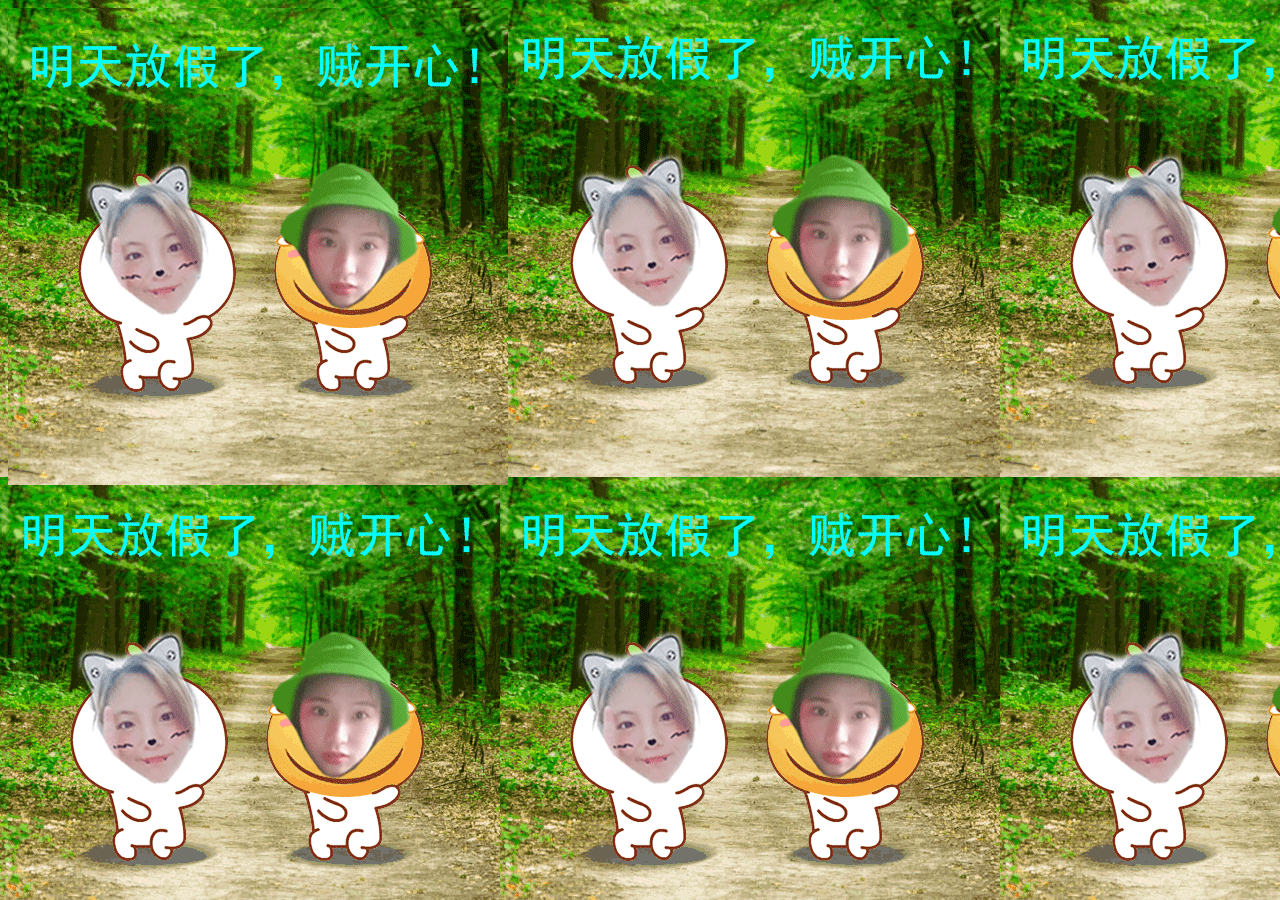
<file: 路径问题/index.html>
<!DOCTYPE html>
<html lang="en">
<head>
    <meta charset="UTF-8">
    <meta name="viewport" content="width=device-width, initial-scale=1.0">
    <meta http-equiv="X-UA-Compatible" content="ie=edge">
    <title>Document</title>
    <link rel="stylesheet" href="./css/index.css">
</head>
<body>
    <script src="js/index.js"></script>
</body>
</html>
</file>
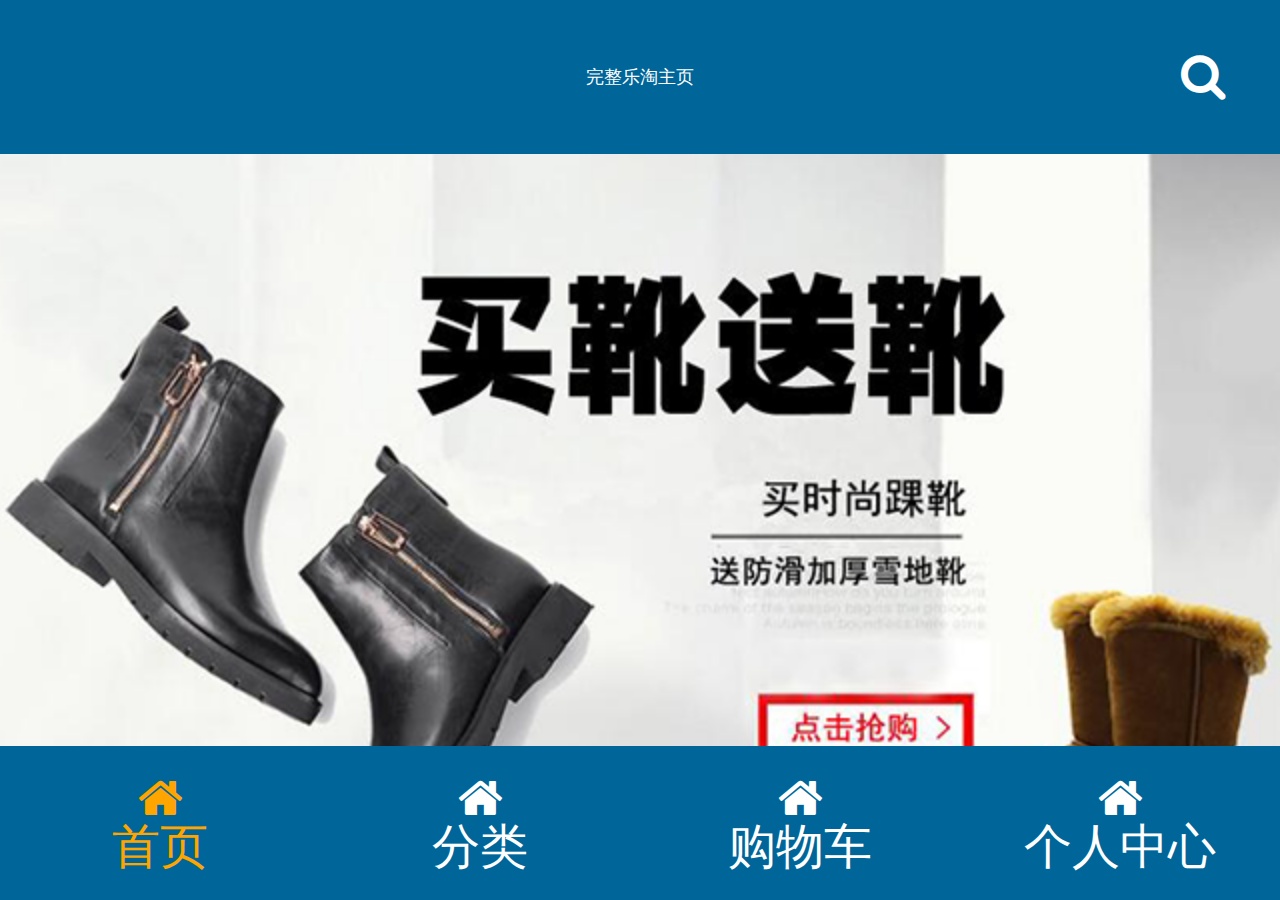
<file: public/m/index.html>
<!DOCTYPE html>
<html lang="en">

<head>
    <meta charset="UTF-8">
    <!-- 添加视口 -->
    <meta name="viewport"
        content="width=device-width, user-scalable=no, initial-scale=1.0, maximum-scale=1.0, minimum-scale=1.0">
    <meta name="viewport" content="width=device-width, initial-scale=1.0">
    <meta http-equiv="X-UA-Compatible" content="ie=edge">
    <title>自己的移动端乐淘主页</title>
    <!-- 引入mui.css -->
    <link rel="stylesheet" href="./lib/mui/css/mui.min.css">
    <!-- 引入font-awesome字体图标库  该字体图标需要两个类名 -->
    <link rel="stylesheet" href="./lib/fontAwesome/css/font-awesome.min.css">
    <!-- 引入自己的css样式 -->
    <link rel="stylesheet" href="./less/index.css">
</head>

<body>
    <!-- 头部 -->
    <header id="header">
        <div class="left"></div>
        <div class="conter">
            <h4>完整乐淘主页</h4>
        </div>
        <div class="right">
            <a href="#">
                <i class="fa fa-search"></i>
            </a>
        </div>
    </header>


    <!-- 主体 -->
    <main id="main">
        <div class="mui-scroll-wrapper">
            <div class="mui-scroll">
                <!-- 轮播图 -->
                <section id="slider" class="mui-slider">
                    <div class="mui-slider-group mui-slider-loop">
                        <!-- 额外增加的一个节点(循环轮播：第一个节点是最后一张轮播) -->
                        <div class="mui-slider-item mui-slider-item-duplicate">
                            <a href="#">
                                <img src="./images/banner3.png">
                            </a>
                        </div>
                        <div class="mui-slider-item">
                            <!-- 第一张 -->
                            <a href="#">
                                <img src="./images/banner1.png">
                            </a>
                        </div>
                        <div class="mui-slider-item">
                            <!-- 第二张 -->
                            <a href="#">
                                <img src="./images/banner2.png">
                            </a>
                        </div>
                        <div class="mui-slider-item">
                            <!-- 第三张 -->
                            <a href="#">
                                <img src="./images/banner3.png">
                            </a>
                        </div>
                        <!-- 额外增加的一个节点(循环轮播：最后一个节点是第一张轮播) -->
                        <div class="mui-slider-item mui-slider-item-duplicate">
                            <a href="#">
                                <img src="./images/banner1.png">
                            </a>
                        </div>
                    </div>
                    <div class="mui-slider-indicator">
                        <div class="mui-indicator mui-active"></div>
                        <div class="mui-indicator"></div>
                        <div class="mui-indicator"></div>
                    </div>
                </section>

                <!-- 导航 -->
                <nav id="nav">
                    <div class="mui-row">
                        <div class="mui-col-xs-4">
                            <a href="#">
                                <img src="./images/nav1.png" alt="">
                            </a>
                        </div>
                        <div class="mui-col-xs-4">
                            <a href="#">
                                <img src="./images/nav2.png" alt="">
                            </a>
                        </div>
                        <div class="mui-col-xs-4">
                            <a href="#">
                                <img src="./images/nav3.png" alt="">
                            </a>
                        </div>
                        <div class="mui-col-xs-4">
                            <a href="#">
                                <img src="./images/nav4.png" alt="">
                            </a>
                        </div>
                        <div class="mui-col-xs-4">
                            <a href="#">
                                <img src="./images/nav5.png" alt="">
                            </a>
                        </div>
                        <div class="mui-col-xs-4">
                            <a href="#">
                                <img src="./images/nav6.png" alt="">
                            </a>
                        </div>

                    </div>
                </nav>

                <!-- banner -->
                <section id="banner">
                    <div class="left">
                        <div class="mui-row">
                            <div class="mui-col-xs-6">
                                <a href="#">
                                    <img src="./images/active1.png" alt="">
                                </a>
                            </div>
                            <div class="mui-col-xs-6">
                                <a href="#">
                                    <img src="./images/active2.png" alt="">
                                </a>
                            </div>
                            <div class="mui-col-xs-6">
                                <a href="#">
                                    <img src="./images/active4.png" alt="">
                                </a>
                            </div>
                            <div class="mui-col-xs-6">
                                <a href="#">
                                    <img src="./images/active5.png" alt="">
                                </a>
                            </div>
                        </div>
                    </div>
                    <div class="right">
                        <a href="#">
                            <img src="./images/active3.png" alt="">
                        </a>
                    </div>
                </section>

                <!-- 品牌专区 -->
                <section id="brand">
                    <div class="top">
                        <img src="./images/title0.png" alt="">
                    </div>
                    <div class="center">
                        <div class="mui-row">
                            <div class="mui-col-xs-3"><a href="#"><img src="./images/brand1.png" alt=""></a></div>
                            <div class="mui-col-xs-3"><a href="#"><img src="./images/brand2.png" alt=""></a></div>
                            <div class="mui-col-xs-3"><a href="#"><img src="./images/brand3.png" alt=""></a></div>
                            <div class="mui-col-xs-3"><a href="#"><img src="./images/brand4.png" alt=""></a></div>
                            <div class="mui-col-xs-3"><a href="#"><img src="./images/brand5.png" alt=""></a></div>
                            <div class="mui-col-xs-3"><a href="#"><img src="./images/brand6.png" alt=""></a></div>
                            <div class="mui-col-xs-3"><a href="#"><img src="./images/brand7.png" alt=""></a></div>
                            <div class="mui-col-xs-3"><a href="#"><img src="./images/brand8.png" alt=""></a></div>
                        </div>
                    </div>
                </section>

                <!-- 运动专区 -->
                <section id="exercise">
                    <div class="pic">
                        <img src="./images/title1.png" alt="">
                    </div>
                    <div class="content">
                        <div class="mui-row">
                            <div class="mui-col-xs-6">
                                <a href="#">
                                    <img src="./images/product.jpg" alt="">
                                    <p class="tit">adidas阿迪达斯 男式 场下休闲篮球鞋S83700</p>
                                    <p class="price">￥566.00 <del>￥888.00</del></p>
                                    <button type="button" class="mui-btn mui-btn-primary">立即购买</button>
                                </a>
                            </div>
                            <div class="mui-col-xs-6">
                                <a href="#">
                                    <img src="./images/product.jpg" alt="">
                                    <p class="tit">adidas阿迪达斯 男式 场下休闲篮球鞋S83700</p>
                                    <p class="price">￥566.00 <del>￥888.00</del></p>
                                    <button type="button" class="mui-btn mui-btn-primary">立即购买</button>
                                </a>
                            </div>
                            <div class="mui-col-xs-6">
                                <a href="#">
                                    <img src="./images/product.jpg" alt="">
                                    <p class="tit">adidas阿迪达斯 男式 场下休闲篮球鞋S83700</p>
                                    <p class="price">￥566.00 <del>￥888.00</del></p>
                                    <button type="button" class="mui-btn mui-btn-primary">立即购买</button>
                                </a>
                            </div>
                            <div class="mui-col-xs-6">
                                <a href="#">
                                    <img src="./images/product.jpg" alt="">
                                    <p class="tit">adidas阿迪达斯 男式 场下休闲篮球鞋S83700</p>
                                    <p class="price">￥566.00 <del>￥888.00</del></p>
                                    <button type="button" class="mui-btn mui-btn-primary">立即购买</button>
                                </a>
                            </div>
                        </div>
                    </div>




                </section>
            </div>
        </div>



    </main>


    <!-- 底部 -->
    <footer id="footer">
        <div class="mui-row">
            <div class="mui-col-xs-3">
                <a href="./index.html" class="active">
                    <i class="fa fa-home"></i>
                    <span>首页</span>
                </a>
            </div>
            <div class="mui-col-xs-3">
                <a href="./category.html">
                    <i class="fa fa-home"></i>
                    <span>分类</span>
                </a>
            </div>
            <div class="mui-col-xs-3">
                <a href="#">
                    <i class="fa fa-home"></i>
                    <span>购物车</span>
                </a>
            </div>
            <div class="mui-col-xs-3">
                <a href="#">
                    <i class="fa fa-home"></i>
                    <span>个人中心</span>
                </a>
            </div>
        </div>
    </footer>



    <!-- MUI不依赖jQuery -->
    <script src="./lib/mui/js/mui.min.js"></script>
    <!-- 引入自己的js文件 -->
    <script src="./js/index.js"></script>
</body>

</html>
</file>
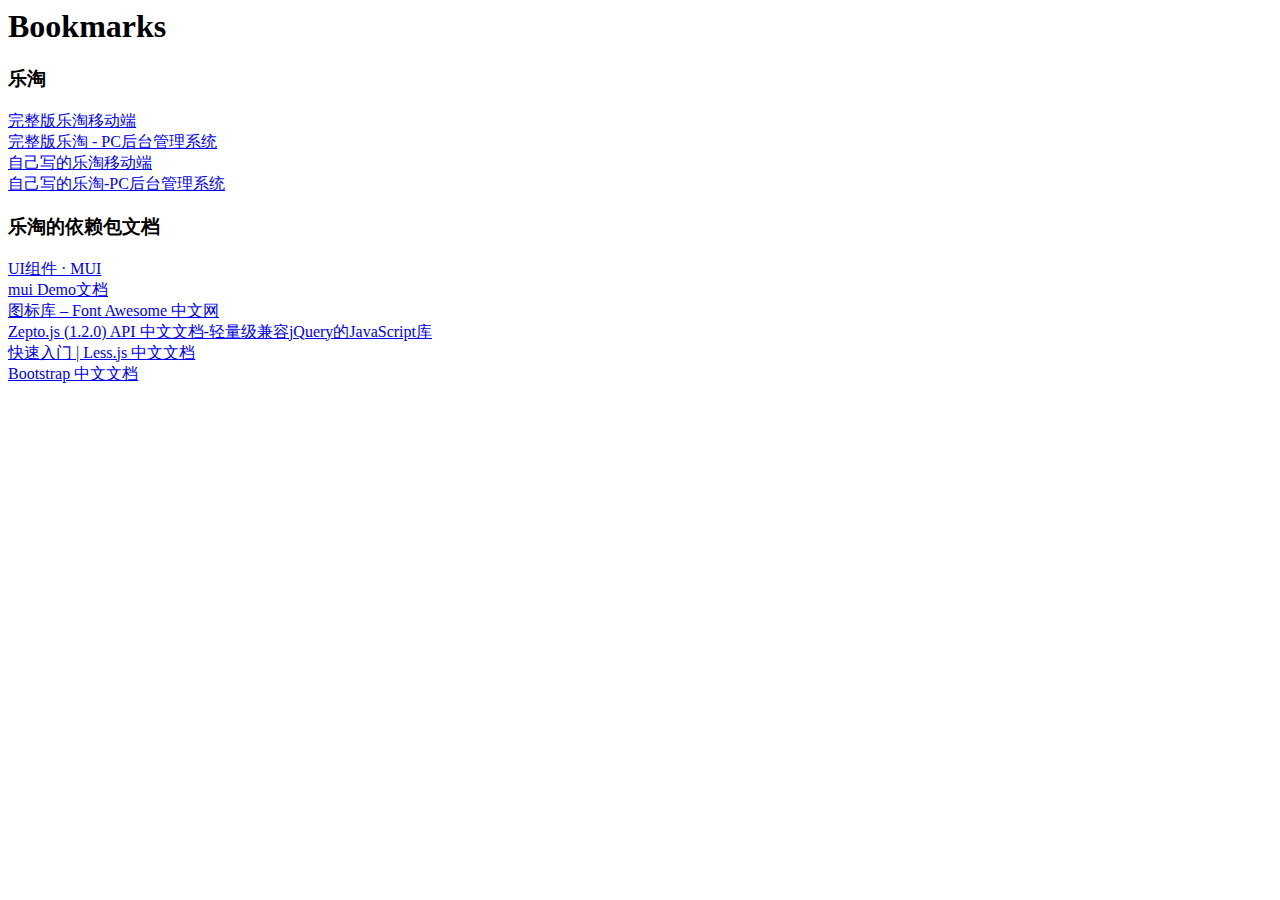
<file: docs/书签.html>
<!DOCTYPE NETSCAPE-Bookmark-file-1>
<!-- This is an automatically generated file.
     It will be read and overwritten.
     DO NOT EDIT! -->
<META HTTP-EQUIV="Content-Type" CONTENT="text/html; charset=UTF-8">
<TITLE>Bookmarks</TITLE>
<H1>Bookmarks</H1>

    <DL>
        <DT>
       
        <DT><H3 ADD_DATE="1528342423" LAST_MODIFIED="1532359633">乐淘</H3>
        <DL><p>
            <DT><A HREF="http://localhost:3000/mobile/index.html" ADD_DATE="1517109057" ICON="[data-uri]">完整版乐淘移动端</A>
            <DT><A HREF="http://localhost:3000/manage/login.html" ADD_DATE="1517109062">完整版乐淘 - PC后台管理系统</A>
            <DT><A HREF="http://localhost:3000/m/index.html" ADD_DATE="1517109065">自己写的乐淘移动端</A>
            <DT><A HREF="http://localhost:3000/admin/login.html" ADD_DATE="1517109095">自己写的乐淘-PC后台管理系统</A>
        </DL><p>
        <DT><H3 ADD_DATE="1528342423" LAST_MODIFIED="0">乐淘的依赖包文档</H3>
        <DL><p>
            <DT><A HREF="http://dev.dcloud.net.cn/mui/ui/" ADD_DATE="1513066024" ICON="[data-uri]">UI组件 · MUI</A>
            <DT><A HREF="http://www.dcloud.io/hellomui/" ADD_DATE="1514101120">mui Demo文档</A>
            <DT><A HREF="http://www.fontawesome.com.cn/faicons/" ADD_DATE="1514212230">图标库 – Font Awesome 中文网</A>
            <DT><A HREF="http://www.css88.com/doc/zeptojs_api/" ADD_DATE="1517111322">Zepto.js (1.2.0) API 中文文档-轻量级兼容jQuery的JavaScript库</A>
            <DT><A HREF="http://less.bootcss.com/" ADD_DATE="1517111337" ICON="[data-uri]">快速入门 | Less.js 中文文档</A>
            <DT><A HREF="http://v3.bootcss.com/" ADD_DATE="1517111363" ICON="[data-uri]">Bootstrap 中文文档</A>
        </DL><p>
</file>
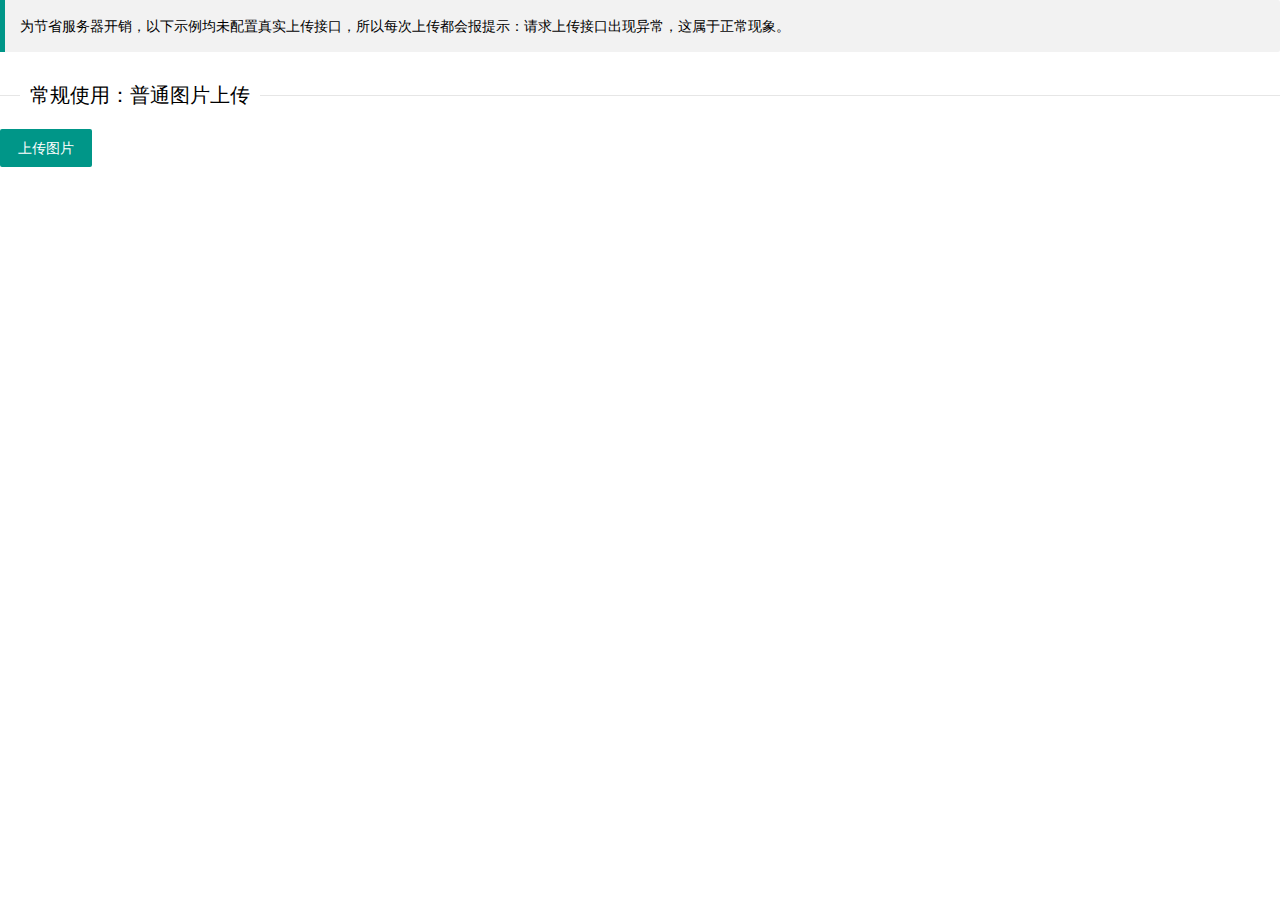
<file: UI框架的使用/layUI文件上传.html>
<!DOCTYPE html>
<html>

<head>
    <meta charset="utf-8">
    <title>layui</title>
    <meta name="renderer" content="webkit">
    <meta http-equiv="X-UA-Compatible" content="IE=edge,chrome=1">
    <meta name="viewport" content="width=device-width, initial-scale=1, maximum-scale=1">
    <link rel="stylesheet" href="./layui-v2.4.5/layui/css/layui.css" media="all">
    <!-- 注意：如果你直接复制所有代码到本地，上述css路径需要改成你本地的 -->
</head>

<body>

    <blockquote class="layui-elem-quote">为节省服务器开销，以下示例均未配置真实上传接口，所以每次上传都会报提示：请求上传接口出现异常，这属于正常现象。</blockquote>

    <fieldset class="layui-elem-field layui-field-title" style="margin-top: 30px;">
        <legend>常规使用：普通图片上传</legend>
    </fieldset>

    <div class="layui-upload">
        <button type="button" class="layui-btn" id="test1">上传图片</button>
        <div class="layui-upload-list">
            <img class="layui-upload-img" id="demo1">
            <p id="demoText"></p>
        </div>
    </div>

    


    <script src="./layui-v2.4.5/layui/layui.all.js" charset="utf-8"></script>
    <!-- 注意：如果你直接复制所有代码到本地，上述js路径需要改成你本地的 -->
    <script>
        layui.use('upload', function () {
            var $ = layui.jquery,
                upload = layui.upload;

            //普通图片上传
            var uploadInst = upload.render({
                elem: '#test1',
                url: '/upload/',
                before: function (obj) {
                    //预读本地文件示例，不支持ie8
                    obj.preview(function (index, file, result) {
                        
                        $('#demo1').attr('src', result); //图片链接（base64）
                    });
                },
                done: function (res) {
                    //如果上传失败
                    if (res.code > 0) {
                        return layer.msg('上传失败');
                    }
                    //上传成功
                },
                error: function () {
                    //演示失败状态，并实现重传
                    var demoText = $('#demoText');
                    demoText.html(
                        '<span style="color: #FF5722;">上传失败</span> <a class="layui-btn layui-btn-xs demo-reload">重试</a>'
                    );
                    demoText.find('.demo-reload').on('click', function () {
                        uploadInst.upload();
                    });
                }
            });

            //多图片上传
            upload.render({
                elem: '#test2',
                url: '/upload/',
                multiple: true,
                before: function (obj) {
                    //预读本地文件示例，不支持ie8
                    obj.preview(function (index, file, result) {
                        
                        $('#demo2').append('<img src="' + result + '" alt="' + file.name +
                            '" class="layui-upload-img">')
                    });
                },
                done: function (res) {
                    //上传完毕
                }
            });

            //指定允许上传的文件类型
            upload.render({
                elem: '#test3',
                url: '/upload/',
                accept: 'file' //普通文件
                    ,
                done: function (res) {
                    console.log(res)
                }
            });
            upload.render({ //允许上传的文件后缀
                elem: '#test4',
                url: '/upload/',
                accept: 'file' //普通文件
                    ,
                exts: 'zip|rar|7z' //只允许上传压缩文件
                    ,
                done: function (res) {
                    console.log(res)
                }
            });
            upload.render({
                elem: '#test5',
                url: '/upload/',
                accept: 'video' //视频
                    ,
                done: function (res) {
                    console.log(res)
                }
            });
            upload.render({
                elem: '#test6',
                url: '/upload/',
                accept: 'audio' //音频
                    ,
                done: function (res) {
                    console.log(res)
                }
            });

            //设定文件大小限制
            upload.render({
                elem: '#test7',
                url: '/upload/',
                size: 60 //限制文件大小，单位 KB
                    ,
                done: function (res) {
                    console.log(res)
                }
            });

            //同时绑定多个元素，并将属性设定在元素上
            upload.render({
                elem: '.demoMore',
                before: function () {
                    layer.tips('接口地址：' + this.url, this.item, {
                        tips: 1
                    });
                },
                done: function (res, index, upload) {
                    var item = this.item;
                    console.log(item); //获取当前触发上传的元素，layui 2.1.0 新增
                }
            })

            //选完文件后不自动上传
            upload.render({
                elem: '#test8',
                url: '/upload/',
                auto: false
                    //,multiple: true
                    ,
                bindAction: '#test9',
                done: function (res) {
                    console.log(res)
                }
            });

            //拖拽上传
            upload.render({
                elem: '#test10',
                url: '/upload/',
                done: function (res) {
                    console.log(res)
                }
            });

            //多文件列表示例
            var demoListView = $('#demoList'),
                uploadListIns = upload.render({
                    elem: '#testList',
                    url: '/upload/',
                    accept: 'file',
                    multiple: true,
                    auto: false,
                    bindAction: '#testListAction',
                    choose: function (obj) {
                        var files = this.files = obj.pushFile(); //将每次选择的文件追加到文件队列
                        //读取本地文件
                        obj.preview(function (index, file, result) {
                            var tr = $(['<tr id="upload-' + index + '">', '<td>' + file.name +
                                '</td>', '<td>' + (file.size / 1014).toFixed(1) +
                                'kb</td>', '<td>等待上传</td>', '<td>',
                                '<button class="layui-btn layui-btn-xs demo-reload layui-hide">重传</button>',
                                '<button class="layui-btn layui-btn-xs layui-btn-danger demo-delete">删除</button>',
                                '</td>', '</tr>'
                            ].join(''));

                            //单个重传
                            tr.find('.demo-reload').on('click', function () {
                                obj.upload(index, file);
                            });

                            //删除
                            tr.find('.demo-delete').on('click', function () {
                                delete files[index]; //删除对应的文件
                                tr.remove();
                                uploadListIns.config.elem.next()[0].value = ''; //清空 input file 值，以免删除后出现同名文件不可选
                            });

                            demoListView.append(tr);
                        });
                    },
                    done: function (res, index, upload) {
                        if (res.code == 0) { //上传成功
                            var tr = demoListView.find('tr#upload-' + index),
                                tds = tr.children();
                            tds.eq(2).html('<span style="color: #5FB878;">上传成功</span>');
                            tds.eq(3).html(''); //清空操作
                            return delete this.files[index]; //删除文件队列已经上传成功的文件
                        }
                        this.error(index, upload);
                    },
                    error: function (index, upload) {
                        var tr = demoListView.find('tr#upload-' + index),
                            tds = tr.children();
                        tds.eq(2).html('<span style="color: #FF5722;">上传失败</span>');
                        tds.eq(3).find('.demo-reload').removeClass('layui-hide'); //显示重传
                    }
                });

            //绑定原始文件域
            upload.render({
                elem: '#test20',
                url: '/upload/',
                done: function (res) {
                    console.log(res)
                }
            });

        });
    </script>

</body>

</html>
</file>
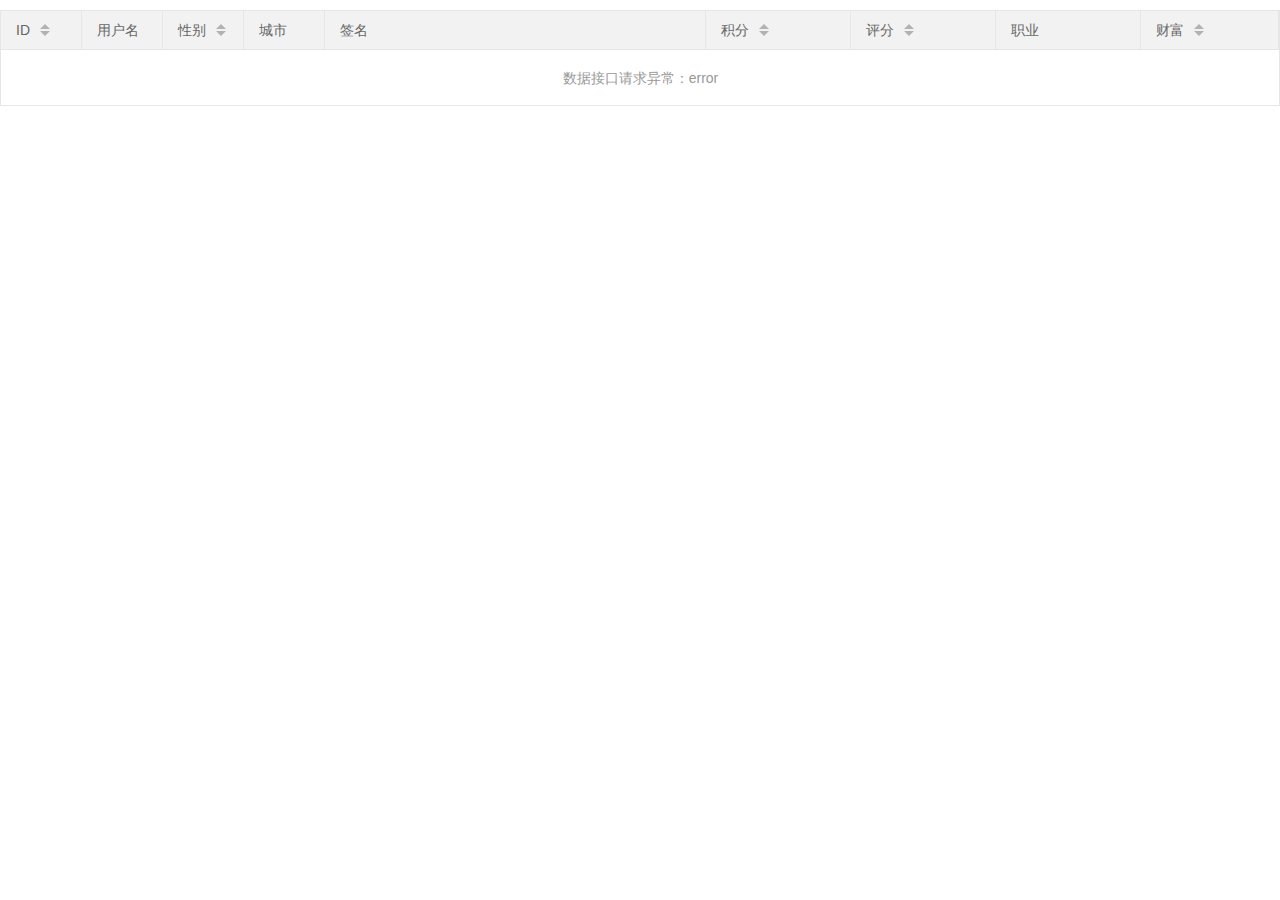
<file: UI框架的使用/layUI的使用.html>
<!DOCTYPE html>
<html>

<head>
    <meta charset="utf-8">
    <title>layui</title>
    <meta name="renderer" content="webkit">
    <meta http-equiv="X-UA-Compatible" content="IE=edge,chrome=1">
    <meta name="viewport" content="width=device-width, initial-scale=1, maximum-scale=1">
    <link rel="stylesheet" href="./layui-v2.4.5/layui/css/layui.css" media="all">
    <!-- 注意：如果你直接复制所有代码到本地，上述css路径需要改成你本地的 -->
</head>

<body>

    <table class="layui-hide" id="test"></table>


    <script src="./layui-v2.4.5/layui/layui.all.js" charset="utf-8"></script>
    <!-- 注意：如果你直接复制所有代码到本地，上述js路径需要改成你本地的 -->

    <script>
        layui.use('table', function () {
            var table = layui.table;

            table.render({
                elem: '#test',
                url: 'https://www.layui.com/demo/table/user/',
                cellMinWidth: 80 //全局定义常规单元格的最小宽度，layui 2.2.1 新增
                    ,
                cols: [
                    [{
                            field: 'id',
                            width: 80,
                            title: 'ID',
                            sort: true
                        }, {
                            field: 'username',
                            width: 80,
                            title: '用户名'
                        }, {
                            field: 'sex',
                            width: 80,
                            title: '性别',
                            sort: true
                        }, {
                            field: 'city',
                            width: 80,
                            title: '城市'
                        }, {
                            field: 'sign',
                            title: '签名',
                            width: '30%',
                            minWidth: 100
                        } //minWidth：局部定义当前单元格的最小宽度，layui 2.2.1 新增
                        , {
                            field: 'experience',
                            title: '积分',
                            sort: true
                        }, {
                            field: 'score',
                            title: '评分',
                            sort: true
                        }, {
                            field: 'classify',
                            title: '职业'
                        }, {
                            field: 'wealth',
                            width: 137,
                            title: '财富',
                            sort: true
                        }
                    ]
                ]
            });
        });
    </script>

</body>

</html>
</file>
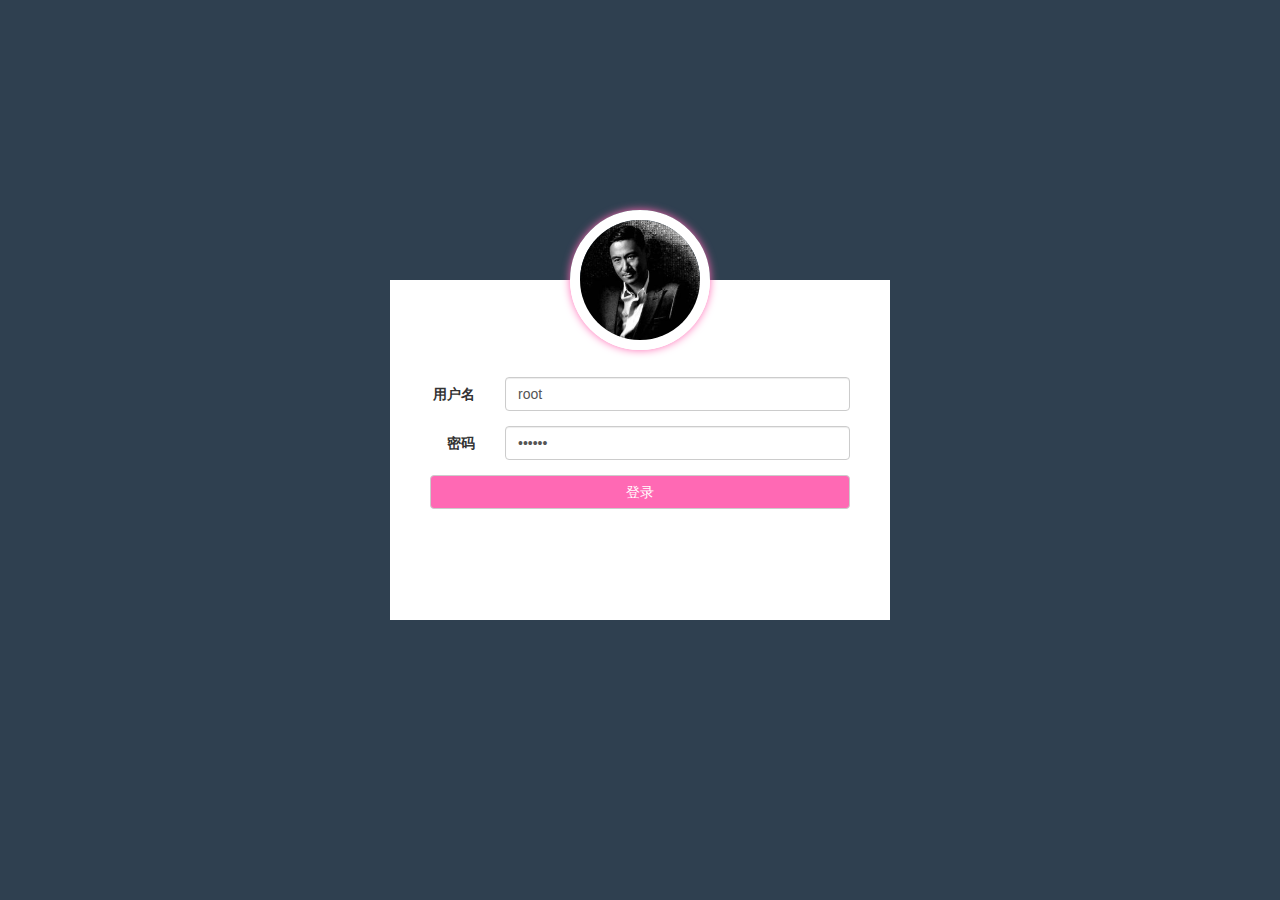
<file: public/admin/login.html>
<!DOCTYPE html>
<html lang="en">

<head>
    <meta charset="UTF-8">
    <meta name="viewport"
        content="width=device-width, user-scalable=no, initial-scale=1.0, maximum-scale=1.0, minimum-scale=1.0">
    <meta http-equiv="X-UA-Compatible" content="ie=edge">
    <title>Document</title>
    <link rel="stylesheet" href="./lib/bootstrap/css/bootstrap.min.css">
    <link rel="stylesheet" href="./less/login.css">
</head>

<body>
    <form class="form-horizontal">
        <img src="./images/my_logo.jpg" alt="">
        <div class="form-group">
            <label for="inputEmail3" class="col-xs-2 control-label">用户名</label>
            <div class="col-xs-10">
                <input type="email" class="form-control" id="inputEmail3" value="root" placeholder="请输入用户名">
            </div>
        </div>
        <div class="form-group">
            <label for="inputPassword3" class="col-xs-2 control-label">密码</label>
            <div class="col-xs-10">
                <input type="password" class="form-control" id="inputPassword3" placeholder="请输入密码" value="123456">
            </div>
        </div>
        <div class="form-group">
            <div class="col-xs-12">
                <button type="button" class="btn btn-default btn-login btn-block">登录</button>
            </div>
        </div>
    </form>







    <script src="./lib/jquery/jquery.min.js"></script>
    <script src="./lib/bootstrap/js/bootstrap.min.js"></script>
    <script src="./js/login.js"></script>
</body>

</html>
</file>
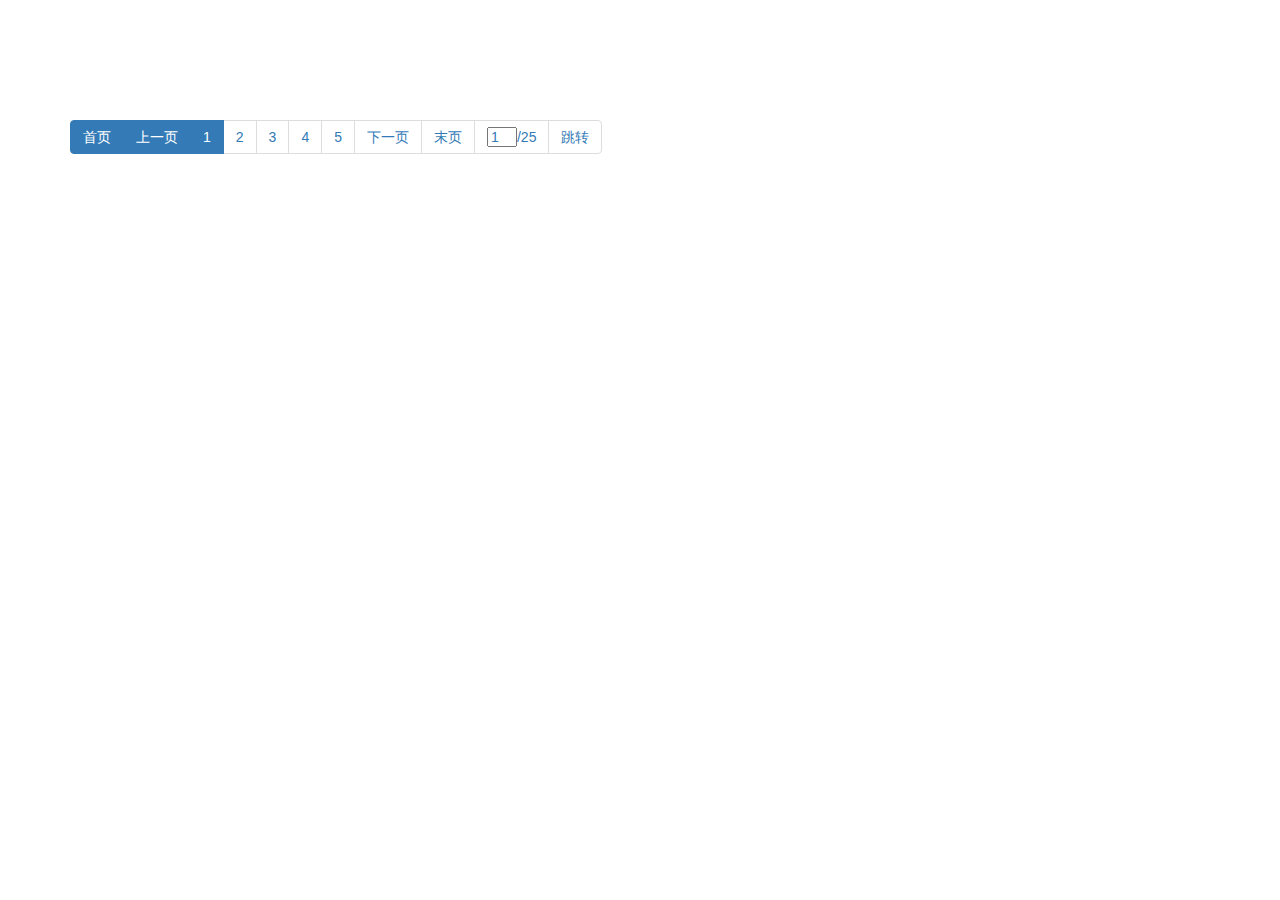
<file: public/admin/分页插件.html>
<!DOCTYPE html>
<html lang="en">

<head>
    <meta charset="UTF-8">
    <meta name="viewport" content="width=device-width, initial-scale=1.0">
    <meta http-equiv="X-UA-Compatible" content="ie=edge">
    <title>Document</title>
    <link rel="stylesheet" href="./lib/bootstrap/css/bootstrap.min.css">
</head>
<body>
    <div class="container">
        <div style="margin-top: 100px;">
            <ul id="page"></ul>
        </div>
    </div>
    <script src="./lib/jquery/jquery.min.js"></script>
    <script src="./lib/bootstrap/js/bootstrap.min.js"></script>
    <script src="./lib/bootstrap/js/bootstrap-paginator.js"></script>
    <script type="text/javascript">
            var currentPage = 1; //当前显示默认第几页
            var totalPages = 25; //总页数
            $("#page").bootstrapPaginator({
                bootstrapMajorVersion: 3, //对应的bootstrap版本
                currentPage: currentPage, //当前页数
                numberOfPages: 5, //每次显示页数
                totalPages: totalPages, //总页数
                shouldShowPage: true,//是否显示该按钮
                useBootstrapTooltip: true,
                //点击事件
                onPageClicked: function (event, originalEvent, type, page) {
                    
                    console.log(event);
                    console.log(originalEvent);
                    console.log(type);
                    console.log(page);// page 表示你点击的每一页
                }
            })
    </script>
</body>

</html>
</file>
<file: 路径问题/css/index.css>
body{
    background-image:url(../a.gif) 
}
</file>
<file: public/m/less/index.css>
html {
  font-size: 26.66667vw;
}
* {
  box-sizing: border-box;
}
body {
  font-size: .14rem;
  line-height: .14rem;
  display: flex;
  justify-content: center;
  align-items: center;
  flex-direction: column;
  height: 100vh;
}
h1,
h2,
h3,
h4,
h5,
h6 {
  margin: 0;
}
#header {
  background-color: #006699;
  height: .45rem;
  width: 100vw;
  display: flex;
  justify-content: center;
  align-items: center;
}
#header .left {
  width: .45rem;
  height: .45rem;
}
#header .conter {
  flex: 1;
  color: #fff;
  text-align: center;
}
#header .conter h4 {
  font-weight: normal;
}
#header .right {
  width: .45rem;
  height: .45rem;
  text-align: center;
  line-height: .45rem;
}
#header .right a {
  color: #fff;
}
#main {
  flex: 1;
  width: 100vw;
  height: 100%;
}
#footer {
  height: .45rem;
  width: 100vw;
  background-color: #006699;
}
#footer .mui-row {
  display: flex;
  justify-content: center;
  align-items: center;
}
#footer .mui-row .mui-col-xs-3 {
  flex: 1;
}
#footer .mui-row .mui-col-xs-3 a {
  color: #fff;
  display: flex;
  justify-content: center;
  align-items: center;
  flex-direction: column;
  height: .45rem;
}
#footer .mui-row .mui-col-xs-3 a.active {
  color: orange;
}
#main {
  flex: 1;
  overflow: hidden;
}
#main .mui-scroll-wrapper {
  position: relative;
  height: 100%;
}
#main .mui-scroll-wrapper .mui-scroll #nav {
  padding: 10px 10px;
}
#main .mui-scroll-wrapper .mui-scroll #nav .mui-row > div a {
  display: block;
}
#main .mui-scroll-wrapper .mui-scroll #nav .mui-row > div a img {
  width: 100%;
}
#main .mui-scroll-wrapper .mui-scroll #banner {
  display: flex;
  justify-content: center;
  align-items: center;
  padding: 0 10px;
}
#main .mui-scroll-wrapper .mui-scroll #banner .left {
  flex: 2;
}
#main .mui-scroll-wrapper .mui-scroll #banner .left .mui-row > div a {
  display: block;
}
#main .mui-scroll-wrapper .mui-scroll #banner .left .mui-row > div a img {
  width: 100%;
}
#main .mui-scroll-wrapper .mui-scroll #banner .right {
  flex: 1;
  background-color: #ccc;
}
#main .mui-scroll-wrapper .mui-scroll #banner .right a {
  display: block;
}
#main .mui-scroll-wrapper .mui-scroll #banner .right a img {
  width: 100%;
  height: 2.36rem;
}
#main .mui-scroll-wrapper .mui-scroll #brand {
  padding: 10px 10px;
}
#main .mui-scroll-wrapper .mui-scroll #brand .top img {
  width: 100%;
}
#main .mui-scroll-wrapper .mui-scroll #brand .center .mui-row > div a img {
  width: 100%;
}
#main .mui-scroll-wrapper .mui-scroll #exercise .pic {
  padding: 0 10px;
}
#main .mui-scroll-wrapper .mui-scroll #exercise .pic img {
  width: 100%;
}
#main .mui-scroll-wrapper .mui-scroll #exercise .content .mui-row > div {
  margin-bottom: 10px;
}
#main .mui-scroll-wrapper .mui-scroll #exercise .content .mui-row > div:nth-child(2n-1) {
  padding: 0px 5px 0px 10px;
}
#main .mui-scroll-wrapper .mui-scroll #exercise .content .mui-row > div:nth-child(2n) {
  padding: 0px 10px 0px 5px;
}
#main .mui-scroll-wrapper .mui-scroll #exercise .content .mui-row > div a {
  display: block;
  text-align: center;
  background-color: #fff;
}
#main .mui-scroll-wrapper .mui-scroll #exercise .content .mui-row > div a img {
  width: 100%;
}
#main .mui-scroll-wrapper .mui-scroll #exercise .content .mui-row > div a .tit {
  font-size: 0.16rem;
  line-height: 0.25rem;
}
#main .mui-scroll-wrapper .mui-scroll #exercise .content .mui-row > div a .price {
  font-size: 0.16rem;
}
#main .mui-scroll-wrapper .mui-scroll #exercise .content .mui-row > div a button {
  margin-bottom: 10px;
}
</file>
<file: UI框架的使用/layui-v2.4.5/layui/css/layui.css>
/** layui-v2.4.5 MIT License By https://www.layui.com */
 .layui-inline,img{display:inline-block;vertical-align:middle}h1,h2,h3,h4,h5,h6{font-weight:400}.layui-edge,.layui-header,.layui-inline,.layui-main{position:relative}.layui-elip,.layui-form-checkbox span,.layui-form-pane .layui-form-label{text-overflow:ellipsis;white-space:nowrap}.layui-btn,.layui-edge,.layui-inline,img{vertical-align:middle}.layui-btn,.layui-disabled,.layui-icon,.layui-unselect{-webkit-user-select:none;-ms-user-select:none;-moz-user-select:none}blockquote,body,button,dd,div,dl,dt,form,h1,h2,h3,h4,h5,h6,input,li,ol,p,pre,td,textarea,th,ul{margin:0;padding:0;-webkit-tap-highlight-color:rgba(0,0,0,0)}a:active,a:hover{outline:0}img{border:none}li{list-style:none}table{border-collapse:collapse;border-spacing:0}h4,h5,h6{font-size:100%}button,input,optgroup,option,select,textarea{font-family:inherit;font-size:inherit;font-style:inherit;font-weight:inherit;outline:0}pre{white-space:pre-wrap;white-space:-moz-pre-wrap;white-space:-pre-wrap;white-space:-o-pre-wrap;word-wrap:break-word}body{line-height:24px;font:14px Helvetica Neue,Helvetica,PingFang SC,Tahoma,Arial,sans-serif}hr{height:1px;margin:10px 0;border:0;clear:both}a{color:#333;text-decoration:none}a:hover{color:#777}a cite{font-style:normal;*cursor:pointer}.layui-border-box,.layui-border-box *{box-sizing:border-box}.layui-box,.layui-box *{box-sizing:content-box}.layui-clear{clear:both;*zoom:1}.layui-clear:after{content:'\20';clear:both;*zoom:1;display:block;height:0}.layui-inline{*display:inline;*zoom:1}.layui-edge{display:inline-block;width:0;height:0;border-width:6px;border-style:dashed;border-color:transparent;overflow:hidden}.layui-edge-top{top:-4px;border-bottom-color:#999;border-bottom-style:solid}.layui-edge-right{border-left-color:#999;border-left-style:solid}.layui-edge-bottom{top:2px;border-top-color:#999;border-top-style:solid}.layui-edge-left{border-right-color:#999;border-right-style:solid}.layui-elip{overflow:hidden}.layui-disabled,.layui-disabled:hover{color:#d2d2d2!important;cursor:not-allowed!important}.layui-circle{border-radius:100%}.layui-show{display:block!important}.layui-hide{display:none!important}@font-face{font-family:layui-icon;src:url(../font/iconfont.eot?v=240);src:url(../font/iconfont.eot?v=240#iefix) format('embedded-opentype'),url(../font/iconfont.svg?v=240#iconfont) format('svg'),url(../font/iconfont.woff?v=240) format('woff'),url(../font/iconfont.ttf?v=240) format('truetype')}.layui-icon{font-family:layui-icon!important;font-size:16px;font-style:normal;-webkit-font-smoothing:antialiased;-moz-osx-font-smoothing:grayscale}.layui-icon-reply-fill:before{content:"\e611"}.layui-icon-set-fill:before{content:"\e614"}.layui-icon-menu-fill:before{content:"\e60f"}.layui-icon-search:before{content:"\e615"}.layui-icon-share:before{content:"\e641"}.layui-icon-set-sm:before{content:"\e620"}.layui-icon-engine:before{content:"\e628"}.layui-icon-close:before{content:"\1006"}.layui-icon-close-fill:before{content:"\1007"}.layui-icon-chart-screen:before{content:"\e629"}.layui-icon-star:before{content:"\e600"}.layui-icon-circle-dot:before{content:"\e617"}.layui-icon-chat:before{content:"\e606"}.layui-icon-release:before{content:"\e609"}.layui-icon-list:before{content:"\e60a"}.layui-icon-chart:before{content:"\e62c"}.layui-icon-ok-circle:before{content:"\1005"}.layui-icon-layim-theme:before{content:"\e61b"}.layui-icon-table:before{content:"\e62d"}.layui-icon-right:before{content:"\e602"}.layui-icon-left:before{content:"\e603"}.layui-icon-cart-simple:before{content:"\e698"}.layui-icon-face-cry:before{content:"\e69c"}.layui-icon-face-smile:before{content:"\e6af"}.layui-icon-survey:before{content:"\e6b2"}.layui-icon-tree:before{content:"\e62e"}.layui-icon-upload-circle:before{content:"\e62f"}.layui-icon-add-circle:before{content:"\e61f"}.layui-icon-download-circle:before{content:"\e601"}.layui-icon-templeate-1:before{content:"\e630"}.layui-icon-util:before{content:"\e631"}.layui-icon-face-surprised:before{content:"\e664"}.layui-icon-edit:before{content:"\e642"}.layui-icon-speaker:before{content:"\e645"}.layui-icon-down:before{content:"\e61a"}.layui-icon-file:before{content:"\e621"}.layui-icon-layouts:before{content:"\e632"}.layui-icon-rate-half:before{content:"\e6c9"}.layui-icon-add-circle-fine:before{content:"\e608"}.layui-icon-prev-circle:before{content:"\e633"}.layui-icon-read:before{content:"\e705"}.layui-icon-404:before{content:"\e61c"}.layui-icon-carousel:before{content:"\e634"}.layui-icon-help:before{content:"\e607"}.layui-icon-code-circle:before{content:"\e635"}.layui-icon-water:before{content:"\e636"}.layui-icon-username:before{content:"\e66f"}.layui-icon-find-fill:before{content:"\e670"}.layui-icon-about:before{content:"\e60b"}.layui-icon-location:before{content:"\e715"}.layui-icon-up:before{content:"\e619"}.layui-icon-pause:before{content:"\e651"}.layui-icon-date:before{content:"\e637"}.layui-icon-layim-uploadfile:before{content:"\e61d"}.layui-icon-delete:before{content:"\e640"}.layui-icon-play:before{content:"\e652"}.layui-icon-top:before{content:"\e604"}.layui-icon-friends:before{content:"\e612"}.layui-icon-refresh-3:before{content:"\e9aa"}.layui-icon-ok:before{content:"\e605"}.layui-icon-layer:before{content:"\e638"}.layui-icon-face-smile-fine:before{content:"\e60c"}.layui-icon-dollar:before{content:"\e659"}.layui-icon-group:before{content:"\e613"}.layui-icon-layim-download:before{content:"\e61e"}.layui-icon-picture-fine:before{content:"\e60d"}.layui-icon-link:before{content:"\e64c"}.layui-icon-diamond:before{content:"\e735"}.layui-icon-log:before{content:"\e60e"}.layui-icon-rate-solid:before{content:"\e67a"}.layui-icon-fonts-del:before{content:"\e64f"}.layui-icon-unlink:before{content:"\e64d"}.layui-icon-fonts-clear:before{content:"\e639"}.layui-icon-triangle-r:before{content:"\e623"}.layui-icon-circle:before{content:"\e63f"}.layui-icon-radio:before{content:"\e643"}.layui-icon-align-center:before{content:"\e647"}.layui-icon-align-right:before{content:"\e648"}.layui-icon-align-left:before{content:"\e649"}.layui-icon-loading-1:before{content:"\e63e"}.layui-icon-return:before{content:"\e65c"}.layui-icon-fonts-strong:before{content:"\e62b"}.layui-icon-upload:before{content:"\e67c"}.layui-icon-dialogue:before{content:"\e63a"}.layui-icon-video:before{content:"\e6ed"}.layui-icon-headset:before{content:"\e6fc"}.layui-icon-cellphone-fine:before{content:"\e63b"}.layui-icon-add-1:before{content:"\e654"}.layui-icon-face-smile-b:before{content:"\e650"}.layui-icon-fonts-html:before{content:"\e64b"}.layui-icon-form:before{content:"\e63c"}.layui-icon-cart:before{content:"\e657"}.layui-icon-camera-fill:before{content:"\e65d"}.layui-icon-tabs:before{content:"\e62a"}.layui-icon-fonts-code:before{content:"\e64e"}.layui-icon-fire:before{content:"\e756"}.layui-icon-set:before{content:"\e716"}.layui-icon-fonts-u:before{content:"\e646"}.layui-icon-triangle-d:before{content:"\e625"}.layui-icon-tips:before{content:"\e702"}.layui-icon-picture:before{content:"\e64a"}.layui-icon-more-vertical:before{content:"\e671"}.layui-icon-flag:before{content:"\e66c"}.layui-icon-loading:before{content:"\e63d"}.layui-icon-fonts-i:before{content:"\e644"}.layui-icon-refresh-1:before{content:"\e666"}.layui-icon-rmb:before{content:"\e65e"}.layui-icon-home:before{content:"\e68e"}.layui-icon-user:before{content:"\e770"}.layui-icon-notice:before{content:"\e667"}.layui-icon-login-weibo:before{content:"\e675"}.layui-icon-voice:before{content:"\e688"}.layui-icon-upload-drag:before{content:"\e681"}.layui-icon-login-qq:before{content:"\e676"}.layui-icon-snowflake:before{content:"\e6b1"}.layui-icon-file-b:before{content:"\e655"}.layui-icon-template:before{content:"\e663"}.layui-icon-auz:before{content:"\e672"}.layui-icon-console:before{content:"\e665"}.layui-icon-app:before{content:"\e653"}.layui-icon-prev:before{content:"\e65a"}.layui-icon-website:before{content:"\e7ae"}.layui-icon-next:before{content:"\e65b"}.layui-icon-component:before{content:"\e857"}.layui-icon-more:before{content:"\e65f"}.layui-icon-login-wechat:before{content:"\e677"}.layui-icon-shrink-right:before{content:"\e668"}.layui-icon-spread-left:before{content:"\e66b"}.layui-icon-camera:before{content:"\e660"}.layui-icon-note:before{content:"\e66e"}.layui-icon-refresh:before{content:"\e669"}.layui-icon-female:before{content:"\e661"}.layui-icon-male:before{content:"\e662"}.layui-icon-password:before{content:"\e673"}.layui-icon-senior:before{content:"\e674"}.layui-icon-theme:before{content:"\e66a"}.layui-icon-tread:before{content:"\e6c5"}.layui-icon-praise:before{content:"\e6c6"}.layui-icon-star-fill:before{content:"\e658"}.layui-icon-rate:before{content:"\e67b"}.layui-icon-template-1:before{content:"\e656"}.layui-icon-vercode:before{content:"\e679"}.layui-icon-cellphone:before{content:"\e678"}.layui-icon-screen-full:before{content:"\e622"}.layui-icon-screen-restore:before{content:"\e758"}.layui-icon-cols:before{content:"\e610"}.layui-icon-export:before{content:"\e67d"}.layui-icon-print:before{content:"\e66d"}.layui-icon-slider:before{content:"\e714"}.layui-main{width:1140px;margin:0 auto}.layui-header{z-index:1000;height:60px}.layui-header a:hover{transition:all .5s;-webkit-transition:all .5s}.layui-side{position:fixed;left:0;top:0;bottom:0;z-index:999;width:200px;overflow-x:hidden}.layui-side-scroll{position:relative;width:220px;height:100%;overflow-x:hidden}.layui-body{position:absolute;left:200px;right:0;top:0;bottom:0;z-index:998;width:auto;overflow:hidden;overflow-y:auto;box-sizing:border-box}.layui-layout-body{overflow:hidden}.layui-layout-admin .layui-header{background-color:#23262E}.layui-layout-admin .layui-side{top:60px;width:200px;overflow-x:hidden}.layui-layout-admin .layui-body{top:60px;bottom:44px}.layui-layout-admin .layui-main{width:auto;margin:0 15px}.layui-layout-admin .layui-footer{position:fixed;left:200px;right:0;bottom:0;height:44px;line-height:44px;padding:0 15px;background-color:#eee}.layui-layout-admin .layui-logo{position:absolute;left:0;top:0;width:200px;height:100%;line-height:60px;text-align:center;color:#009688;font-size:16px}.layui-layout-admin .layui-header .layui-nav{background:0 0}.layui-layout-left{position:absolute!important;left:200px;top:0}.layui-layout-right{position:absolute!important;right:0;top:0}.layui-container{position:relative;margin:0 auto;padding:0 15px;box-sizing:border-box}.layui-fluid{position:relative;margin:0 auto;padding:0 15px}.layui-row:after,.layui-row:before{content:'';display:block;clear:both}.layui-col-lg1,.layui-col-lg10,.layui-col-lg11,.layui-col-lg12,.layui-col-lg2,.layui-col-lg3,.layui-col-lg4,.layui-col-lg5,.layui-col-lg6,.layui-col-lg7,.layui-col-lg8,.layui-col-lg9,.layui-col-md1,.layui-col-md10,.layui-col-md11,.layui-col-md12,.layui-col-md2,.layui-col-md3,.layui-col-md4,.layui-col-md5,.layui-col-md6,.layui-col-md7,.layui-col-md8,.layui-col-md9,.layui-col-sm1,.layui-col-sm10,.layui-col-sm11,.layui-col-sm12,.layui-col-sm2,.layui-col-sm3,.layui-col-sm4,.layui-col-sm5,.layui-col-sm6,.layui-col-sm7,.layui-col-sm8,.layui-col-sm9,.layui-col-xs1,.layui-col-xs10,.layui-col-xs11,.layui-col-xs12,.layui-col-xs2,.layui-col-xs3,.layui-col-xs4,.layui-col-xs5,.layui-col-xs6,.layui-col-xs7,.layui-col-xs8,.layui-col-xs9{position:relative;display:block;box-sizing:border-box}.layui-col-xs1,.layui-col-xs10,.layui-col-xs11,.layui-col-xs12,.layui-col-xs2,.layui-col-xs3,.layui-col-xs4,.layui-col-xs5,.layui-col-xs6,.layui-col-xs7,.layui-col-xs8,.layui-col-xs9{float:left}.layui-col-xs1{width:8.33333333%}.layui-col-xs2{width:16.66666667%}.layui-col-xs3{width:25%}.layui-col-xs4{width:33.33333333%}.layui-col-xs5{width:41.66666667%}.layui-col-xs6{width:50%}.layui-col-xs7{width:58.33333333%}.layui-col-xs8{width:66.66666667%}.layui-col-xs9{width:75%}.layui-col-xs10{width:83.33333333%}.layui-col-xs11{width:91.66666667%}.layui-col-xs12{width:100%}.layui-col-xs-offset1{margin-left:8.33333333%}.layui-col-xs-offset2{margin-left:16.66666667%}.layui-col-xs-offset3{margin-left:25%}.layui-col-xs-offset4{margin-left:33.33333333%}.layui-col-xs-offset5{margin-left:41.66666667%}.layui-col-xs-offset6{margin-left:50%}.layui-col-xs-offset7{margin-left:58.33333333%}.layui-col-xs-offset8{margin-left:66.66666667%}.layui-col-xs-offset9{margin-left:75%}.layui-col-xs-offset10{margin-left:83.33333333%}.layui-col-xs-offset11{margin-left:91.66666667%}.layui-col-xs-offset12{margin-left:100%}@media screen and (max-width:768px){.layui-hide-xs{display:none!important}.layui-show-xs-block{display:block!important}.layui-show-xs-inline{display:inline!important}.layui-show-xs-inline-block{display:inline-block!important}}@media screen and (min-width:768px){.layui-container{width:750px}.layui-hide-sm{display:none!important}.layui-show-sm-block{display:block!important}.layui-show-sm-inline{display:inline!important}.layui-show-sm-inline-block{display:inline-block!important}.layui-col-sm1,.layui-col-sm10,.layui-col-sm11,.layui-col-sm12,.layui-col-sm2,.layui-col-sm3,.layui-col-sm4,.layui-col-sm5,.layui-col-sm6,.layui-col-sm7,.layui-col-sm8,.layui-col-sm9{float:left}.layui-col-sm1{width:8.33333333%}.layui-col-sm2{width:16.66666667%}.layui-col-sm3{width:25%}.layui-col-sm4{width:33.33333333%}.layui-col-sm5{width:41.66666667%}.layui-col-sm6{width:50%}.layui-col-sm7{width:58.33333333%}.layui-col-sm8{width:66.66666667%}.layui-col-sm9{width:75%}.layui-col-sm10{width:83.33333333%}.layui-col-sm11{width:91.66666667%}.layui-col-sm12{width:100%}.layui-col-sm-offset1{margin-left:8.33333333%}.layui-col-sm-offset2{margin-left:16.66666667%}.layui-col-sm-offset3{margin-left:25%}.layui-col-sm-offset4{margin-left:33.33333333%}.layui-col-sm-offset5{margin-left:41.66666667%}.layui-col-sm-offset6{margin-left:50%}.layui-col-sm-offset7{margin-left:58.33333333%}.layui-col-sm-offset8{margin-left:66.66666667%}.layui-col-sm-offset9{margin-left:75%}.layui-col-sm-offset10{margin-left:83.33333333%}.layui-col-sm-offset11{margin-left:91.66666667%}.layui-col-sm-offset12{margin-left:100%}}@media screen and (min-width:992px){.layui-container{width:970px}.layui-hide-md{display:none!important}.layui-show-md-block{display:block!important}.layui-show-md-inline{display:inline!important}.layui-show-md-inline-block{display:inline-block!important}.layui-col-md1,.layui-col-md10,.layui-col-md11,.layui-col-md12,.layui-col-md2,.layui-col-md3,.layui-col-md4,.layui-col-md5,.layui-col-md6,.layui-col-md7,.layui-col-md8,.layui-col-md9{float:left}.layui-col-md1{width:8.33333333%}.layui-col-md2{width:16.66666667%}.layui-col-md3{width:25%}.layui-col-md4{width:33.33333333%}.layui-col-md5{width:41.66666667%}.layui-col-md6{width:50%}.layui-col-md7{width:58.33333333%}.layui-col-md8{width:66.66666667%}.layui-col-md9{width:75%}.layui-col-md10{width:83.33333333%}.layui-col-md11{width:91.66666667%}.layui-col-md12{width:100%}.layui-col-md-offset1{margin-left:8.33333333%}.layui-col-md-offset2{margin-left:16.66666667%}.layui-col-md-offset3{margin-left:25%}.layui-col-md-offset4{margin-left:33.33333333%}.layui-col-md-offset5{margin-left:41.66666667%}.layui-col-md-offset6{margin-left:50%}.layui-col-md-offset7{margin-left:58.33333333%}.layui-col-md-offset8{margin-left:66.66666667%}.layui-col-md-offset9{margin-left:75%}.layui-col-md-offset10{margin-left:83.33333333%}.layui-col-md-offset11{margin-left:91.66666667%}.layui-col-md-offset12{margin-left:100%}}@media screen and (min-width:1200px){.layui-container{width:1170px}.layui-hide-lg{display:none!important}.layui-show-lg-block{display:block!important}.layui-show-lg-inline{display:inline!important}.layui-show-lg-inline-block{display:inline-block!important}.layui-col-lg1,.layui-col-lg10,.layui-col-lg11,.layui-col-lg12,.layui-col-lg2,.layui-col-lg3,.layui-col-lg4,.layui-col-lg5,.layui-col-lg6,.layui-col-lg7,.layui-col-lg8,.layui-col-lg9{float:left}.layui-col-lg1{width:8.33333333%}.layui-col-lg2{width:16.66666667%}.layui-col-lg3{width:25%}.layui-col-lg4{width:33.33333333%}.layui-col-lg5{width:41.66666667%}.layui-col-lg6{width:50%}.layui-col-lg7{width:58.33333333%}.layui-col-lg8{width:66.66666667%}.layui-col-lg9{width:75%}.layui-col-lg10{width:83.33333333%}.layui-col-lg11{width:91.66666667%}.layui-col-lg12{width:100%}.layui-col-lg-offset1{margin-left:8.33333333%}.layui-col-lg-offset2{margin-left:16.66666667%}.layui-col-lg-offset3{margin-left:25%}.layui-col-lg-offset4{margin-left:33.33333333%}.layui-col-lg-offset5{margin-left:41.66666667%}.layui-col-lg-offset6{margin-left:50%}.layui-col-lg-offset7{margin-left:58.33333333%}.layui-col-lg-offset8{margin-left:66.66666667%}.layui-col-lg-offset9{margin-left:75%}.layui-col-lg-offset10{margin-left:83.33333333%}.layui-col-lg-offset11{margin-left:91.66666667%}.layui-col-lg-offset12{margin-left:100%}}.layui-col-space1{margin:-.5px}.layui-col-space1>*{padding:.5px}.layui-col-space3{margin:-1.5px}.layui-col-space3>*{padding:1.5px}.layui-col-space5{margin:-2.5px}.layui-col-space5>*{padding:2.5px}.layui-col-space8{margin:-3.5px}.layui-col-space8>*{padding:3.5px}.layui-col-space10{margin:-5px}.layui-col-space10>*{padding:5px}.layui-col-space12{margin:-6px}.layui-col-space12>*{padding:6px}.layui-col-space15{margin:-7.5px}.layui-col-space15>*{padding:7.5px}.layui-col-space18{margin:-9px}.layui-col-space18>*{padding:9px}.layui-col-space20{margin:-10px}.layui-col-space20>*{padding:10px}.layui-col-space22{margin:-11px}.layui-col-space22>*{padding:11px}.layui-col-space25{margin:-12.5px}.layui-col-space25>*{padding:12.5px}.layui-col-space30{margin:-15px}.layui-col-space30>*{padding:15px}.layui-btn,.layui-input,.layui-select,.layui-textarea,.layui-upload-button{outline:0;-webkit-appearance:none;transition:all .3s;-webkit-transition:all .3s;box-sizing:border-box}.layui-elem-quote{margin-bottom:10px;padding:15px;line-height:22px;border-left:5px solid #009688;border-radius:0 2px 2px 0;background-color:#f2f2f2}.layui-quote-nm{border-style:solid;border-width:1px 1px 1px 5px;background:0 0}.layui-elem-field{margin-bottom:10px;padding:0;border-width:1px;border-style:solid}.layui-elem-field legend{margin-left:20px;padding:0 10px;font-size:20px;font-weight:300}.layui-field-title{margin:10px 0 20px;border-width:1px 0 0}.layui-field-box{padding:10px 15px}.layui-field-title .layui-field-box{padding:10px 0}.layui-progress{position:relative;height:6px;border-radius:20px;background-color:#e2e2e2}.layui-progress-bar{position:absolute;left:0;top:0;width:0;max-width:100%;height:6px;border-radius:20px;text-align:right;background-color:#5FB878;transition:all .3s;-webkit-transition:all .3s}.layui-progress-big,.layui-progress-big .layui-progress-bar{height:18px;line-height:18px}.layui-progress-text{position:relative;top:-20px;line-height:18px;font-size:12px;color:#666}.layui-progress-big .layui-progress-text{position:static;padding:0 10px;color:#fff}.layui-collapse{border-width:1px;border-style:solid;border-radius:2px}.layui-colla-content,.layui-colla-item{border-top-width:1px;border-top-style:solid}.layui-colla-item:first-child{border-top:none}.layui-colla-title{position:relative;height:42px;line-height:42px;padding:0 15px 0 35px;color:#333;background-color:#f2f2f2;cursor:pointer;font-size:14px;overflow:hidden}.layui-colla-content{display:none;padding:10px 15px;line-height:22px;color:#666}.layui-colla-icon{position:absolute;left:15px;top:0;font-size:14px}.layui-card{margin-bottom:15px;border-radius:2px;background-color:#fff;box-shadow:0 1px 2px 0 rgba(0,0,0,.05)}.layui-card:last-child{margin-bottom:0}.layui-card-header{position:relative;height:42px;line-height:42px;padding:0 15px;border-bottom:1px solid #f6f6f6;color:#333;border-radius:2px 2px 0 0;font-size:14px}.layui-bg-black,.layui-bg-blue,.layui-bg-cyan,.layui-bg-green,.layui-bg-orange,.layui-bg-red{color:#fff!important}.layui-card-body{position:relative;padding:10px 15px;line-height:24px}.layui-card-body[pad15]{padding:15px}.layui-card-body[pad20]{padding:20px}.layui-card-body .layui-table{margin:5px 0}.layui-card .layui-tab{margin:0}.layui-panel-window{position:relative;padding:15px;border-radius:0;border-top:5px solid #E6E6E6;background-color:#fff}.layui-auxiliar-moving{position:fixed;left:0;right:0;top:0;bottom:0;width:100%;height:100%;background:0 0;z-index:9999999999}.layui-form-label,.layui-form-mid,.layui-form-select,.layui-input-block,.layui-input-inline,.layui-textarea{position:relative}.layui-bg-red{background-color:#FF5722!important}.layui-bg-orange{background-color:#FFB800!important}.layui-bg-green{background-color:#009688!important}.layui-bg-cyan{background-color:#2F4056!important}.layui-bg-blue{background-color:#1E9FFF!important}.layui-bg-black{background-color:#393D49!important}.layui-bg-gray{background-color:#eee!important;color:#666!important}.layui-badge-rim,.layui-colla-content,.layui-colla-item,.layui-collapse,.layui-elem-field,.layui-form-pane .layui-form-item[pane],.layui-form-pane .layui-form-label,.layui-input,.layui-layedit,.layui-layedit-tool,.layui-quote-nm,.layui-select,.layui-tab-bar,.layui-tab-card,.layui-tab-title,.layui-tab-title .layui-this:after,.layui-textarea{border-color:#e6e6e6}.layui-timeline-item:before,hr{background-color:#e6e6e6}.layui-text{line-height:22px;font-size:14px;color:#666}.layui-text h1,.layui-text h2,.layui-text h3{font-weight:500;color:#333}.layui-text h1{font-size:30px}.layui-text h2{font-size:24px}.layui-text h3{font-size:18px}.layui-text a:not(.layui-btn){color:#01AAED}.layui-text a:not(.layui-btn):hover{text-decoration:underline}.layui-text ul{padding:5px 0 5px 15px}.layui-text ul li{margin-top:5px;list-style-type:disc}.layui-text em,.layui-word-aux{color:#999!important;padding:0 5px!important}.layui-btn{display:inline-block;height:38px;line-height:38px;padding:0 18px;background-color:#009688;color:#fff;white-space:nowrap;text-align:center;font-size:14px;border:none;border-radius:2px;cursor:pointer}.layui-btn:hover{opacity:.8;filter:alpha(opacity=80);color:#fff}.layui-btn:active{opacity:1;filter:alpha(opacity=100)}.layui-btn+.layui-btn{margin-left:10px}.layui-btn-container{font-size:0}.layui-btn-container .layui-btn{margin-right:10px;margin-bottom:10px}.layui-btn-container .layui-btn+.layui-btn{margin-left:0}.layui-table .layui-btn-container .layui-btn{margin-bottom:9px}.layui-btn-radius{border-radius:100px}.layui-btn .layui-icon{margin-right:3px;font-size:18px;vertical-align:bottom;vertical-align:middle\9}.layui-btn-primary{border:1px solid #C9C9C9;background-color:#fff;color:#555}.layui-btn-primary:hover{border-color:#009688;color:#333}.layui-btn-normal{background-color:#1E9FFF}.layui-btn-warm{background-color:#FFB800}.layui-btn-danger{background-color:#FF5722}.layui-btn-disabled,.layui-btn-disabled:active,.layui-btn-disabled:hover{border:1px solid #e6e6e6;background-color:#FBFBFB;color:#C9C9C9;cursor:not-allowed;opacity:1}.layui-btn-lg{height:44px;line-height:44px;padding:0 25px;font-size:16px}.layui-btn-sm{height:30px;line-height:30px;padding:0 10px;font-size:12px}.layui-btn-sm i{font-size:16px!important}.layui-btn-xs{height:22px;line-height:22px;padding:0 5px;font-size:12px}.layui-btn-xs i{font-size:14px!important}.layui-btn-group{display:inline-block;vertical-align:middle;font-size:0}.layui-btn-group .layui-btn{margin-left:0!important;margin-right:0!important;border-left:1px solid rgba(255,255,255,.5);border-radius:0}.layui-btn-group .layui-btn-primary{border-left:none}.layui-btn-group .layui-btn-primary:hover{border-color:#C9C9C9;color:#009688}.layui-btn-group .layui-btn:first-child{border-left:none;border-radius:2px 0 0 2px}.layui-btn-group .layui-btn-primary:first-child{border-left:1px solid #c9c9c9}.layui-btn-group .layui-btn:last-child{border-radius:0 2px 2px 0}.layui-btn-group .layui-btn+.layui-btn{margin-left:0}.layui-btn-group+.layui-btn-group{margin-left:10px}.layui-btn-fluid{width:100%}.layui-input,.layui-select,.layui-textarea{height:38px;line-height:1.3;line-height:38px\9;border-width:1px;border-style:solid;background-color:#fff;border-radius:2px}.layui-input::-webkit-input-placeholder,.layui-select::-webkit-input-placeholder,.layui-textarea::-webkit-input-placeholder{line-height:1.3}.layui-input,.layui-textarea{display:block;width:100%;padding-left:10px}.layui-input:hover,.layui-textarea:hover{border-color:#D2D2D2!important}.layui-input:focus,.layui-textarea:focus{border-color:#C9C9C9!important}.layui-textarea{min-height:100px;height:auto;line-height:20px;padding:6px 10px;resize:vertical}.layui-select{padding:0 10px}.layui-form input[type=checkbox],.layui-form input[type=radio],.layui-form select{display:none}.layui-form [lay-ignore]{display:initial}.layui-form-item{margin-bottom:15px;clear:both;*zoom:1}.layui-form-item:after{content:'\20';clear:both;*zoom:1;display:block;height:0}.layui-form-label{float:left;display:block;padding:9px 15px;width:80px;font-weight:400;line-height:20px;text-align:right}.layui-form-label-col{display:block;float:none;padding:9px 0;line-height:20px;text-align:left}.layui-form-item .layui-inline{margin-bottom:5px;margin-right:10px}.layui-input-block{margin-left:110px;min-height:36px}.layui-input-inline{display:inline-block;vertical-align:middle}.layui-form-item .layui-input-inline{float:left;width:190px;margin-right:10px}.layui-form-text .layui-input-inline{width:auto}.layui-form-mid{float:left;display:block;padding:9px 0!important;line-height:20px;margin-right:10px}.layui-form-danger+.layui-form-select .layui-input,.layui-form-danger:focus{border-color:#FF5722!important}.layui-form-select .layui-input{padding-right:30px;cursor:pointer}.layui-form-select .layui-edge{position:absolute;right:10px;top:50%;margin-top:-3px;cursor:pointer;border-width:6px;border-top-color:#c2c2c2;border-top-style:solid;transition:all .3s;-webkit-transition:all .3s}.layui-form-select dl{display:none;position:absolute;left:0;top:42px;padding:5px 0;z-index:899;min-width:100%;border:1px solid #d2d2d2;max-height:300px;overflow-y:auto;background-color:#fff;border-radius:2px;box-shadow:0 2px 4px rgba(0,0,0,.12);box-sizing:border-box}.layui-form-select dl dd,.layui-form-select dl dt{padding:0 10px;line-height:36px;white-space:nowrap;overflow:hidden;text-overflow:ellipsis}.layui-form-select dl dt{font-size:12px;color:#999}.layui-form-select dl dd{cursor:pointer}.layui-form-select dl dd:hover{background-color:#f2f2f2;-webkit-transition:.5s all;transition:.5s all}.layui-form-select .layui-select-group dd{padding-left:20px}.layui-form-select dl dd.layui-select-tips{padding-left:10px!important;color:#999}.layui-form-select dl dd.layui-this{background-color:#5FB878;color:#fff}.layui-form-checkbox,.layui-form-select dl dd.layui-disabled{background-color:#fff}.layui-form-selected dl{display:block}.layui-form-checkbox,.layui-form-checkbox *,.layui-form-switch{display:inline-block;vertical-align:middle}.layui-form-selected .layui-edge{margin-top:-9px;-webkit-transform:rotate(180deg);transform:rotate(180deg);margin-top:-3px\9}:root .layui-form-selected .layui-edge{margin-top:-9px\0/IE9}.layui-form-selectup dl{top:auto;bottom:42px}.layui-select-none{margin:5px 0;text-align:center;color:#999}.layui-select-disabled .layui-disabled{border-color:#eee!important}.layui-select-disabled .layui-edge{border-top-color:#d2d2d2}.layui-form-checkbox{position:relative;height:30px;line-height:30px;margin-right:10px;padding-right:30px;cursor:pointer;font-size:0;-webkit-transition:.1s linear;transition:.1s linear;box-sizing:border-box}.layui-form-checkbox span{padding:0 10px;height:100%;font-size:14px;border-radius:2px 0 0 2px;background-color:#d2d2d2;color:#fff;overflow:hidden}.layui-form-checkbox:hover span{background-color:#c2c2c2}.layui-form-checkbox i{position:absolute;right:0;top:0;width:30px;height:28px;border:1px solid #d2d2d2;border-left:none;border-radius:0 2px 2px 0;color:#fff;font-size:20px;text-align:center}.layui-form-checkbox:hover i{border-color:#c2c2c2;color:#c2c2c2}.layui-form-checked,.layui-form-checked:hover{border-color:#5FB878}.layui-form-checked span,.layui-form-checked:hover span{background-color:#5FB878}.layui-form-checked i,.layui-form-checked:hover i{color:#5FB878}.layui-form-item .layui-form-checkbox{margin-top:4px}.layui-form-checkbox[lay-skin=primary]{height:auto!important;line-height:normal!important;min-width:18px;min-height:18px;border:none!important;margin-right:0;padding-left:28px;padding-right:0;background:0 0}.layui-form-checkbox[lay-skin=primary] span{padding-left:0;padding-right:15px;line-height:18px;background:0 0;color:#666}.layui-form-checkbox[lay-skin=primary] i{right:auto;left:0;width:16px;height:16px;line-height:16px;border:1px solid #d2d2d2;font-size:12px;border-radius:2px;background-color:#fff;-webkit-transition:.1s linear;transition:.1s linear}.layui-form-checkbox[lay-skin=primary]:hover i{border-color:#5FB878;color:#fff}.layui-form-checked[lay-skin=primary] i{border-color:#5FB878;background-color:#5FB878;color:#fff}.layui-checkbox-disbaled[lay-skin=primary] span{background:0 0!important;color:#c2c2c2}.layui-checkbox-disbaled[lay-skin=primary]:hover i{border-color:#d2d2d2}.layui-form-item .layui-form-checkbox[lay-skin=primary]{margin-top:10px}.layui-form-switch{position:relative;height:22px;line-height:22px;min-width:35px;padding:0 5px;margin-top:8px;border:1px solid #d2d2d2;border-radius:20px;cursor:pointer;background-color:#fff;-webkit-transition:.1s linear;transition:.1s linear}.layui-form-switch i{position:absolute;left:5px;top:3px;width:16px;height:16px;border-radius:20px;background-color:#d2d2d2;-webkit-transition:.1s linear;transition:.1s linear}.layui-form-switch em{position:relative;top:0;width:25px;margin-left:21px;padding:0!important;text-align:center!important;color:#999!important;font-style:normal!important;font-size:12px}.layui-form-onswitch{border-color:#5FB878;background-color:#5FB878}.layui-checkbox-disbaled,.layui-checkbox-disbaled i{border-color:#e2e2e2!important}.layui-form-onswitch i{left:100%;margin-left:-21px;background-color:#fff}.layui-form-onswitch em{margin-left:5px;margin-right:21px;color:#fff!important}.layui-checkbox-disbaled span{background-color:#e2e2e2!important}.layui-checkbox-disbaled:hover i{color:#fff!important}[lay-radio]{display:none}.layui-form-radio,.layui-form-radio *{display:inline-block;vertical-align:middle}.layui-form-radio{line-height:28px;margin:6px 10px 0 0;padding-right:10px;cursor:pointer;font-size:0}.layui-form-radio *{font-size:14px}.layui-form-radio>i{margin-right:8px;font-size:22px;color:#c2c2c2}.layui-form-radio>i:hover,.layui-form-radioed>i{color:#5FB878}.layui-radio-disbaled>i{color:#e2e2e2!important}.layui-form-pane .layui-form-label{width:110px;padding:8px 15px;height:38px;line-height:20px;border-width:1px;border-style:solid;border-radius:2px 0 0 2px;text-align:center;background-color:#FBFBFB;overflow:hidden;box-sizing:border-box}.layui-form-pane .layui-input-inline{margin-left:-1px}.layui-form-pane .layui-input-block{margin-left:110px;left:-1px}.layui-form-pane .layui-input{border-radius:0 2px 2px 0}.layui-form-pane .layui-form-text .layui-form-label{float:none;width:100%;border-radius:2px;box-sizing:border-box;text-align:left}.layui-form-pane .layui-form-text .layui-input-inline{display:block;margin:0;top:-1px;clear:both}.layui-form-pane .layui-form-text .layui-input-block{margin:0;left:0;top:-1px}.layui-form-pane .layui-form-text .layui-textarea{min-height:100px;border-radius:0 0 2px 2px}.layui-form-pane .layui-form-checkbox{margin:4px 0 4px 10px}.layui-form-pane .layui-form-radio,.layui-form-pane .layui-form-switch{margin-top:6px;margin-left:10px}.layui-form-pane .layui-form-item[pane]{position:relative;border-width:1px;border-style:solid}.layui-form-pane .layui-form-item[pane] .layui-form-label{position:absolute;left:0;top:0;height:100%;border-width:0 1px 0 0}.layui-form-pane .layui-form-item[pane] .layui-input-inline{margin-left:110px}@media screen and (max-width:450px){.layui-form-item .layui-form-label{text-overflow:ellipsis;overflow:hidden;white-space:nowrap}.layui-form-item .layui-inline{display:block;margin-right:0;margin-bottom:20px;clear:both}.layui-form-item .layui-inline:after{content:'\20';clear:both;display:block;height:0}.layui-form-item .layui-input-inline{display:block;float:none;left:-3px;width:auto;margin:0 0 10px 112px}.layui-form-item .layui-input-inline+.layui-form-mid{margin-left:110px;top:-5px;padding:0}.layui-form-item .layui-form-checkbox{margin-right:5px;margin-bottom:5px}}.layui-layedit{border-width:1px;border-style:solid;border-radius:2px}.layui-layedit-tool{padding:3px 5px;border-bottom-width:1px;border-bottom-style:solid;font-size:0}.layedit-tool-fixed{position:fixed;top:0;border-top:1px solid #e2e2e2}.layui-layedit-tool .layedit-tool-mid,.layui-layedit-tool .layui-icon{display:inline-block;vertical-align:middle;text-align:center;font-size:14px}.layui-layedit-tool .layui-icon{position:relative;width:32px;height:30px;line-height:30px;margin:3px 5px;color:#777;cursor:pointer;border-radius:2px}.layui-layedit-tool .layui-icon:hover{color:#393D49}.layui-layedit-tool .layui-icon:active{color:#000}.layui-layedit-tool .layedit-tool-active{background-color:#e2e2e2;color:#000}.layui-layedit-tool .layui-disabled,.layui-layedit-tool .layui-disabled:hover{color:#d2d2d2;cursor:not-allowed}.layui-layedit-tool .layedit-tool-mid{width:1px;height:18px;margin:0 10px;background-color:#d2d2d2}.layedit-tool-html{width:50px!important;font-size:30px!important}.layedit-tool-b,.layedit-tool-code,.layedit-tool-help{font-size:16px!important}.layedit-tool-d,.layedit-tool-face,.layedit-tool-image,.layedit-tool-unlink{font-size:18px!important}.layedit-tool-image input{position:absolute;font-size:0;left:0;top:0;width:100%;height:100%;opacity:.01;filter:Alpha(opacity=1);cursor:pointer}.layui-layedit-iframe iframe{display:block;width:100%}#LAY_layedit_code{overflow:hidden}.layui-laypage{display:inline-block;*display:inline;*zoom:1;vertical-align:middle;margin:10px 0;font-size:0}.layui-laypage>a:first-child,.layui-laypage>a:first-child em{border-radius:2px 0 0 2px}.layui-laypage>a:last-child,.layui-laypage>a:last-child em{border-radius:0 2px 2px 0}.layui-laypage>:first-child{margin-left:0!important}.layui-laypage>:last-child{margin-right:0!important}.layui-laypage a,.layui-laypage button,.layui-laypage input,.layui-laypage select,.layui-laypage span{border:1px solid #e2e2e2}.layui-laypage a,.layui-laypage span{display:inline-block;*display:inline;*zoom:1;vertical-align:middle;padding:0 15px;height:28px;line-height:28px;margin:0 -1px 5px 0;background-color:#fff;color:#333;font-size:12px}.layui-flow-more a *,.layui-laypage input,.layui-table-view select[lay-ignore]{display:inline-block}.layui-laypage a:hover{color:#009688}.layui-laypage em{font-style:normal}.layui-laypage .layui-laypage-spr{color:#999;font-weight:700}.layui-laypage a{text-decoration:none}.layui-laypage .layui-laypage-curr{position:relative}.layui-laypage .layui-laypage-curr em{position:relative;color:#fff}.layui-laypage .layui-laypage-curr .layui-laypage-em{position:absolute;left:-1px;top:-1px;padding:1px;width:100%;height:100%;background-color:#009688}.layui-laypage-em{border-radius:2px}.layui-laypage-next em,.layui-laypage-prev em{font-family:Sim sun;font-size:16px}.layui-laypage .layui-laypage-count,.layui-laypage .layui-laypage-limits,.layui-laypage .layui-laypage-refresh,.layui-laypage .layui-laypage-skip{margin-left:10px;margin-right:10px;padding:0;border:none}.layui-laypage .layui-laypage-limits,.layui-laypage .layui-laypage-refresh{vertical-align:top}.layui-laypage .layui-laypage-refresh i{font-size:18px;cursor:pointer}.layui-laypage select{height:22px;padding:3px;border-radius:2px;cursor:pointer}.layui-laypage .layui-laypage-skip{height:30px;line-height:30px;color:#999}.layui-laypage button,.layui-laypage input{height:30px;line-height:30px;border-radius:2px;vertical-align:top;background-color:#fff;box-sizing:border-box}.layui-laypage input{width:40px;margin:0 10px;padding:0 3px;text-align:center}.layui-laypage input:focus,.layui-laypage select:focus{border-color:#009688!important}.layui-laypage button{margin-left:10px;padding:0 10px;cursor:pointer}.layui-table,.layui-table-view{margin:10px 0}.layui-flow-more{margin:10px 0;text-align:center;color:#999;font-size:14px}.layui-flow-more a{height:32px;line-height:32px}.layui-flow-more a *{vertical-align:top}.layui-flow-more a cite{padding:0 20px;border-radius:3px;background-color:#eee;color:#333;font-style:normal}.layui-flow-more a cite:hover{opacity:.8}.layui-flow-more a i{font-size:30px;color:#737383}.layui-table{width:100%;background-color:#fff;color:#666}.layui-table tr{transition:all .3s;-webkit-transition:all .3s}.layui-table th{text-align:left;font-weight:400}.layui-table tbody tr:hover,.layui-table thead tr,.layui-table-click,.layui-table-header,.layui-table-hover,.layui-table-mend,.layui-table-patch,.layui-table-tool,.layui-table-total,.layui-table-total tr,.layui-table[lay-even] tr:nth-child(even){background-color:#f2f2f2}.layui-table td,.layui-table th,.layui-table-col-set,.layui-table-fixed-r,.layui-table-grid-down,.layui-table-header,.layui-table-page,.layui-table-tips-main,.layui-table-tool,.layui-table-total,.layui-table-view,.layui-table[lay-skin=line],.layui-table[lay-skin=row]{border-width:1px;border-style:solid;border-color:#e6e6e6}.layui-table td,.layui-table th{position:relative;padding:9px 15px;min-height:20px;line-height:20px;font-size:14px}.layui-table[lay-skin=line] td,.layui-table[lay-skin=line] th{border-width:0 0 1px}.layui-table[lay-skin=row] td,.layui-table[lay-skin=row] th{border-width:0 1px 0 0}.layui-table[lay-skin=nob] td,.layui-table[lay-skin=nob] th{border:none}.layui-table img{max-width:100px}.layui-table[lay-size=lg] td,.layui-table[lay-size=lg] th{padding:15px 30px}.layui-table-view .layui-table[lay-size=lg] .layui-table-cell{height:40px;line-height:40px}.layui-table[lay-size=sm] td,.layui-table[lay-size=sm] th{font-size:12px;padding:5px 10px}.layui-table-view .layui-table[lay-size=sm] .layui-table-cell{height:20px;line-height:20px}.layui-table[lay-data]{display:none}.layui-table-box{position:relative;overflow:hidden}.layui-table-view .layui-table{position:relative;width:auto;margin:0}.layui-table-view .layui-table[lay-skin=line]{border-width:0 1px 0 0}.layui-table-view .layui-table[lay-skin=row]{border-width:0 0 1px}.layui-table-view .layui-table td,.layui-table-view .layui-table th{padding:5px 0;border-top:none;border-left:none}.layui-table-view .layui-table th.layui-unselect .layui-table-cell span{cursor:pointer}.layui-table-view .layui-table td{cursor:default}.layui-table-view .layui-form-checkbox[lay-skin=primary] i{width:18px;height:18px}.layui-table-view .layui-form-radio{line-height:0;padding:0}.layui-table-view .layui-form-radio>i{margin:0;font-size:20px}.layui-table-init{position:absolute;left:0;top:0;width:100%;height:100%;text-align:center;z-index:110}.layui-table-init .layui-icon{position:absolute;left:50%;top:50%;margin:-15px 0 0 -15px;font-size:30px;color:#c2c2c2}.layui-table-header{border-width:0 0 1px;overflow:hidden}.layui-table-header .layui-table{margin-bottom:-1px}.layui-table-tool .layui-inline[lay-event]{position:relative;width:26px;height:26px;padding:5px;line-height:16px;margin-right:10px;text-align:center;color:#333;border:1px solid #ccc;cursor:pointer;-webkit-transition:.5s all;transition:.5s all}.layui-table-tool .layui-inline[lay-event]:hover{border:1px solid #999}.layui-table-tool-temp{padding-right:120px}.layui-table-tool-self{position:absolute;right:17px;top:10px}.layui-table-tool .layui-table-tool-self .layui-inline[lay-event]{margin:0 0 0 10px}.layui-table-tool-panel{position:absolute;top:29px;left:-1px;padding:5px 0;min-width:150px;min-height:40px;border:1px solid #d2d2d2;text-align:left;overflow-y:auto;background-color:#fff;box-shadow:0 2px 4px rgba(0,0,0,.12)}.layui-table-cell,.layui-table-tool-panel li{overflow:hidden;text-overflow:ellipsis;white-space:nowrap}.layui-table-tool-panel li{padding:0 10px;line-height:30px;-webkit-transition:.5s all;transition:.5s all}.layui-table-tool-panel li .layui-form-checkbox[lay-skin=primary]{width:100%;padding-left:28px}.layui-table-tool-panel li:hover{background-color:#f2f2f2}.layui-table-tool-panel li .layui-form-checkbox[lay-skin=primary] i{position:absolute;left:0;top:0}.layui-table-tool-panel li .layui-form-checkbox[lay-skin=primary] span{padding:0}.layui-table-tool .layui-table-tool-self .layui-table-tool-panel{left:auto;right:-1px}.layui-table-col-set{position:absolute;right:0;top:0;width:20px;height:100%;border-width:0 0 0 1px;background-color:#fff}.layui-table-sort{width:10px;height:20px;margin-left:5px;cursor:pointer!important}.layui-table-sort .layui-edge{position:absolute;left:5px;border-width:5px}.layui-table-sort .layui-table-sort-asc{top:3px;border-top:none;border-bottom-style:solid;border-bottom-color:#b2b2b2}.layui-table-sort .layui-table-sort-asc:hover{border-bottom-color:#666}.layui-table-sort .layui-table-sort-desc{bottom:5px;border-bottom:none;border-top-style:solid;border-top-color:#b2b2b2}.layui-table-sort .layui-table-sort-desc:hover{border-top-color:#666}.layui-table-sort[lay-sort=asc] .layui-table-sort-asc{border-bottom-color:#000}.layui-table-sort[lay-sort=desc] .layui-table-sort-desc{border-top-color:#000}.layui-table-cell{height:28px;line-height:28px;padding:0 15px;position:relative;box-sizing:border-box}.layui-table-cell .layui-form-checkbox[lay-skin=primary]{top:-1px;padding:0}.layui-table-cell .layui-table-link{color:#01AAED}.laytable-cell-checkbox,.laytable-cell-numbers,.laytable-cell-radio,.laytable-cell-space{padding:0;text-align:center}.layui-table-body{position:relative;overflow:auto;margin-right:-1px;margin-bottom:-1px}.layui-table-body .layui-none{line-height:26px;padding:15px;text-align:center;color:#999}.layui-table-fixed{position:absolute;left:0;top:0;z-index:101}.layui-table-fixed .layui-table-body{overflow:hidden}.layui-table-fixed-l{box-shadow:0 -1px 8px rgba(0,0,0,.08)}.layui-table-fixed-r{left:auto;right:-1px;border-width:0 0 0 1px;box-shadow:-1px 0 8px rgba(0,0,0,.08)}.layui-table-fixed-r .layui-table-header{position:relative;overflow:visible}.layui-table-mend{position:absolute;right:-49px;top:0;height:100%;width:50px}.layui-table-tool{position:relative;z-index:890;width:100%;min-height:50px;line-height:30px;padding:10px 15px;border-width:0 0 1px}.layui-table-tool .layui-btn-container{margin-bottom:-10px}.layui-table-page,.layui-table-total{border-width:1px 0 0;margin-bottom:-1px;overflow:hidden}.layui-table-page{position:relative;width:100%;padding:7px 7px 0;height:41px;font-size:12px;white-space:nowrap}.layui-table-page>div{height:26px}.layui-table-page .layui-laypage{margin:0}.layui-table-page .layui-laypage a,.layui-table-page .layui-laypage span{height:26px;line-height:26px;margin-bottom:10px;border:none;background:0 0}.layui-table-page .layui-laypage a,.layui-table-page .layui-laypage span.layui-laypage-curr{padding:0 12px}.layui-table-page .layui-laypage span{margin-left:0;padding:0}.layui-table-page .layui-laypage .layui-laypage-prev{margin-left:-7px!important}.layui-table-page .layui-laypage .layui-laypage-curr .layui-laypage-em{left:0;top:0;padding:0}.layui-table-page .layui-laypage button,.layui-table-page .layui-laypage input{height:26px;line-height:26px}.layui-table-page .layui-laypage input{width:40px}.layui-table-page .layui-laypage button{padding:0 10px}.layui-table-page select{height:18px}.layui-table-patch .layui-table-cell{padding:0;width:30px}.layui-table-edit{position:absolute;left:0;top:0;width:100%;height:100%;padding:0 14px 1px;border-radius:0;box-shadow:1px 1px 20px rgba(0,0,0,.15)}.layui-table-edit:focus{border-color:#5FB878!important}select.layui-table-edit{padding:0 0 0 10px;border-color:#C9C9C9}.layui-table-view .layui-form-checkbox,.layui-table-view .layui-form-radio,.layui-table-view .layui-form-switch{top:0;margin:0;box-sizing:content-box}.layui-table-view .layui-form-checkbox{top:-1px;height:26px;line-height:26px}.layui-table-view .layui-form-checkbox i{height:26px}.layui-table-grid .layui-table-cell{overflow:visible}.layui-table-grid-down{position:absolute;top:0;right:0;width:26px;height:100%;padding:5px 0;border-width:0 0 0 1px;text-align:center;background-color:#fff;color:#999;cursor:pointer}.layui-table-grid-down .layui-icon{position:absolute;top:50%;left:50%;margin:-8px 0 0 -8px}.layui-table-grid-down:hover{background-color:#fbfbfb}body .layui-table-tips .layui-layer-content{background:0 0;padding:0;box-shadow:0 1px 6px rgba(0,0,0,.12)}.layui-table-tips-main{margin:-44px 0 0 -1px;max-height:150px;padding:8px 15px;font-size:14px;overflow-y:scroll;background-color:#fff;color:#666}.layui-table-tips-c{position:absolute;right:-3px;top:-13px;width:20px;height:20px;padding:3px;cursor:pointer;background-color:#666;border-radius:50%;color:#fff}.layui-table-tips-c:hover{background-color:#777}.layui-table-tips-c:before{position:relative;right:-2px}.layui-upload-file{display:none!important;opacity:.01;filter:Alpha(opacity=1)}.layui-upload-drag,.layui-upload-form,.layui-upload-wrap{display:inline-block}.layui-upload-list{margin:10px 0}.layui-upload-choose{padding:0 10px;color:#999}.layui-upload-drag{position:relative;padding:30px;border:1px dashed #e2e2e2;background-color:#fff;text-align:center;cursor:pointer;color:#999}.layui-upload-drag .layui-icon{font-size:50px;color:#009688}.layui-upload-drag[lay-over]{border-color:#009688}.layui-upload-iframe{position:absolute;width:0;height:0;border:0;visibility:hidden}.layui-upload-wrap{position:relative;vertical-align:middle}.layui-upload-wrap .layui-upload-file{display:block!important;position:absolute;left:0;top:0;z-index:10;font-size:100px;width:100%;height:100%;opacity:.01;filter:Alpha(opacity=1);cursor:pointer}.layui-tree{line-height:26px}.layui-tree li{text-overflow:ellipsis;overflow:hidden;white-space:nowrap}.layui-tree li .layui-tree-spread,.layui-tree li a{display:inline-block;vertical-align:top;height:26px;*display:inline;*zoom:1;cursor:pointer}.layui-tree li a{font-size:0}.layui-tree li a i{font-size:16px}.layui-tree li a cite{padding:0 6px;font-size:14px;font-style:normal}.layui-tree li i{padding-left:6px;color:#333;-moz-user-select:none}.layui-tree li .layui-tree-check{font-size:13px}.layui-tree li .layui-tree-check:hover{color:#009E94}.layui-tree li ul{display:none;margin-left:20px}.layui-tree li .layui-tree-enter{line-height:24px;border:1px dotted #000}.layui-tree-drag{display:none;position:absolute;left:-666px;top:-666px;background-color:#f2f2f2;padding:5px 10px;border:1px dotted #000;white-space:nowrap}.layui-tree-drag i{padding-right:5px}.layui-nav{position:relative;padding:0 20px;background-color:#393D49;color:#fff;border-radius:2px;font-size:0;box-sizing:border-box}.layui-nav *{font-size:14px}.layui-nav .layui-nav-item{position:relative;display:inline-block;*display:inline;*zoom:1;vertical-align:middle;line-height:60px}.layui-nav .layui-nav-item a{display:block;padding:0 20px;color:#fff;color:rgba(255,255,255,.7);transition:all .3s;-webkit-transition:all .3s}.layui-nav .layui-this:after,.layui-nav-bar,.layui-nav-tree .layui-nav-itemed:after{position:absolute;left:0;top:0;width:0;height:5px;background-color:#5FB878;transition:all .2s;-webkit-transition:all .2s}.layui-nav-bar{z-index:1000}.layui-nav .layui-nav-item a:hover,.layui-nav .layui-this a{color:#fff}.layui-nav .layui-this:after{content:'';top:auto;bottom:0;width:100%}.layui-nav-img{width:30px;height:30px;margin-right:10px;border-radius:50%}.layui-nav .layui-nav-more{content:'';width:0;height:0;border-style:solid dashed dashed;border-color:#fff transparent transparent;overflow:hidden;cursor:pointer;transition:all .2s;-webkit-transition:all .2s;position:absolute;top:50%;right:3px;margin-top:-3px;border-width:6px;border-top-color:rgba(255,255,255,.7)}.layui-nav .layui-nav-mored,.layui-nav-itemed>a .layui-nav-more{margin-top:-9px;border-style:dashed dashed solid;border-color:transparent transparent #fff}.layui-nav-child{display:none;position:absolute;left:0;top:65px;min-width:100%;line-height:36px;padding:5px 0;box-shadow:0 2px 4px rgba(0,0,0,.12);border:1px solid #d2d2d2;background-color:#fff;z-index:100;border-radius:2px;white-space:nowrap}.layui-nav .layui-nav-child a{color:#333}.layui-nav .layui-nav-child a:hover{background-color:#f2f2f2;color:#000}.layui-nav-child dd{position:relative}.layui-nav .layui-nav-child dd.layui-this a,.layui-nav-child dd.layui-this{background-color:#5FB878;color:#fff}.layui-nav-child dd.layui-this:after{display:none}.layui-nav-tree{width:200px;padding:0}.layui-nav-tree .layui-nav-item{display:block;width:100%;line-height:45px}.layui-nav-tree .layui-nav-item a{position:relative;height:45px;line-height:45px;text-overflow:ellipsis;overflow:hidden;white-space:nowrap}.layui-nav-tree .layui-nav-item a:hover{background-color:#4E5465}.layui-nav-tree .layui-nav-bar{width:5px;height:0;background-color:#009688}.layui-nav-tree .layui-nav-child dd.layui-this,.layui-nav-tree .layui-nav-child dd.layui-this a,.layui-nav-tree .layui-this,.layui-nav-tree .layui-this>a,.layui-nav-tree .layui-this>a:hover{background-color:#009688;color:#fff}.layui-nav-tree .layui-this:after{display:none}.layui-nav-itemed>a,.layui-nav-tree .layui-nav-title a,.layui-nav-tree .layui-nav-title a:hover{color:#fff!important}.layui-nav-tree .layui-nav-child{position:relative;z-index:0;top:0;border:none;box-shadow:none}.layui-nav-tree .layui-nav-child a{height:40px;line-height:40px;color:#fff;color:rgba(255,255,255,.7)}.layui-nav-tree .layui-nav-child,.layui-nav-tree .layui-nav-child a:hover{background:0 0;color:#fff}.layui-nav-tree .layui-nav-more{right:10px}.layui-nav-itemed>.layui-nav-child{display:block;padding:0;background-color:rgba(0,0,0,.3)!important}.layui-nav-itemed>.layui-nav-child>.layui-this>.layui-nav-child{display:block}.layui-nav-side{position:fixed;top:0;bottom:0;left:0;overflow-x:hidden;z-index:999}.layui-bg-blue .layui-nav-bar,.layui-bg-blue .layui-nav-itemed:after,.layui-bg-blue .layui-this:after{background-color:#93D1FF}.layui-bg-blue .layui-nav-child dd.layui-this{background-color:#1E9FFF}.layui-bg-blue .layui-nav-itemed>a,.layui-nav-tree.layui-bg-blue .layui-nav-title a,.layui-nav-tree.layui-bg-blue .layui-nav-title a:hover{background-color:#007DDB!important}.layui-breadcrumb{visibility:hidden;font-size:0}.layui-breadcrumb>*{font-size:14px}.layui-breadcrumb a{color:#999!important}.layui-breadcrumb a:hover{color:#5FB878!important}.layui-breadcrumb a cite{color:#666;font-style:normal}.layui-breadcrumb span[lay-separator]{margin:0 10px;color:#999}.layui-tab{margin:10px 0;text-align:left!important}.layui-tab[overflow]>.layui-tab-title{overflow:hidden}.layui-tab-title{position:relative;left:0;height:40px;white-space:nowrap;font-size:0;border-bottom-width:1px;border-bottom-style:solid;transition:all .2s;-webkit-transition:all .2s}.layui-tab-title li{display:inline-block;*display:inline;*zoom:1;vertical-align:middle;font-size:14px;transition:all .2s;-webkit-transition:all .2s;position:relative;line-height:40px;min-width:65px;padding:0 15px;text-align:center;cursor:pointer}.layui-tab-title li a{display:block}.layui-tab-title .layui-this{color:#000}.layui-tab-title .layui-this:after{position:absolute;left:0;top:0;content:'';width:100%;height:41px;border-width:1px;border-style:solid;border-bottom-color:#fff;border-radius:2px 2px 0 0;box-sizing:border-box;pointer-events:none}.layui-tab-bar{position:absolute;right:0;top:0;z-index:10;width:30px;height:39px;line-height:39px;border-width:1px;border-style:solid;border-radius:2px;text-align:center;background-color:#fff;cursor:pointer}.layui-tab-bar .layui-icon{position:relative;display:inline-block;top:3px;transition:all .3s;-webkit-transition:all .3s}.layui-tab-item{display:none}.layui-tab-more{padding-right:30px;height:auto!important;white-space:normal!important}.layui-tab-more li.layui-this:after{border-bottom-color:#e2e2e2;border-radius:2px}.layui-tab-more .layui-tab-bar .layui-icon{top:-2px;top:3px\9;-webkit-transform:rotate(180deg);transform:rotate(180deg)}:root .layui-tab-more .layui-tab-bar .layui-icon{top:-2px\0/IE9}.layui-tab-content{padding:10px}.layui-tab-title li .layui-tab-close{position:relative;display:inline-block;width:18px;height:18px;line-height:20px;margin-left:8px;top:1px;text-align:center;font-size:14px;color:#c2c2c2;transition:all .2s;-webkit-transition:all .2s}.layui-tab-title li .layui-tab-close:hover{border-radius:2px;background-color:#FF5722;color:#fff}.layui-tab-brief>.layui-tab-title .layui-this{color:#009688}.layui-tab-brief>.layui-tab-more li.layui-this:after,.layui-tab-brief>.layui-tab-title .layui-this:after{border:none;border-radius:0;border-bottom:2px solid #5FB878}.layui-tab-brief[overflow]>.layui-tab-title .layui-this:after{top:-1px}.layui-tab-card{border-width:1px;border-style:solid;border-radius:2px;box-shadow:0 2px 5px 0 rgba(0,0,0,.1)}.layui-tab-card>.layui-tab-title{background-color:#f2f2f2}.layui-tab-card>.layui-tab-title li{margin-right:-1px;margin-left:-1px}.layui-tab-card>.layui-tab-title .layui-this{background-color:#fff}.layui-tab-card>.layui-tab-title .layui-this:after{border-top:none;border-width:1px;border-bottom-color:#fff}.layui-tab-card>.layui-tab-title .layui-tab-bar{height:40px;line-height:40px;border-radius:0;border-top:none;border-right:none}.layui-tab-card>.layui-tab-more .layui-this{background:0 0;color:#5FB878}.layui-tab-card>.layui-tab-more .layui-this:after{border:none}.layui-timeline{padding-left:5px}.layui-timeline-item{position:relative;padding-bottom:20px}.layui-timeline-axis{position:absolute;left:-5px;top:0;z-index:10;width:20px;height:20px;line-height:20px;background-color:#fff;color:#5FB878;border-radius:50%;text-align:center;cursor:pointer}.layui-timeline-axis:hover{color:#FF5722}.layui-timeline-item:before{content:'';position:absolute;left:5px;top:0;z-index:0;width:1px;height:100%}.layui-timeline-item:last-child:before{display:none}.layui-timeline-item:first-child:before{display:block}.layui-timeline-content{padding-left:25px}.layui-timeline-title{position:relative;margin-bottom:10px}.layui-badge,.layui-badge-dot,.layui-badge-rim{position:relative;display:inline-block;padding:0 6px;font-size:12px;text-align:center;background-color:#FF5722;color:#fff;border-radius:2px}.layui-badge{height:18px;line-height:18px}.layui-badge-dot{width:8px;height:8px;padding:0;border-radius:50%}.layui-badge-rim{height:18px;line-height:18px;border-width:1px;border-style:solid;background-color:#fff;color:#666}.layui-btn .layui-badge,.layui-btn .layui-badge-dot{margin-left:5px}.layui-nav .layui-badge,.layui-nav .layui-badge-dot{position:absolute;top:50%;margin:-8px 6px 0}.layui-tab-title .layui-badge,.layui-tab-title .layui-badge-dot{left:5px;top:-2px}.layui-carousel{position:relative;left:0;top:0;background-color:#f8f8f8}.layui-carousel>[carousel-item]{position:relative;width:100%;height:100%;overflow:hidden}.layui-carousel>[carousel-item]:before{position:absolute;content:'\e63d';left:50%;top:50%;width:100px;line-height:20px;margin:-10px 0 0 -50px;text-align:center;color:#c2c2c2;font-family:layui-icon!important;font-size:30px;font-style:normal;-webkit-font-smoothing:antialiased;-moz-osx-font-smoothing:grayscale}.layui-carousel>[carousel-item]>*{display:none;position:absolute;left:0;top:0;width:100%;height:100%;background-color:#f8f8f8;transition-duration:.3s;-webkit-transition-duration:.3s}.layui-carousel-updown>*{-webkit-transition:.3s ease-in-out up;transition:.3s ease-in-out up}.layui-carousel-arrow{display:none\9;opacity:0;position:absolute;left:10px;top:50%;margin-top:-18px;width:36px;height:36px;line-height:36px;text-align:center;font-size:20px;border:0;border-radius:50%;background-color:rgba(0,0,0,.2);color:#fff;-webkit-transition-duration:.3s;transition-duration:.3s;cursor:pointer}.layui-carousel-arrow[lay-type=add]{left:auto!important;right:10px}.layui-carousel:hover .layui-carousel-arrow[lay-type=add],.layui-carousel[lay-arrow=always] .layui-carousel-arrow[lay-type=add]{right:20px}.layui-carousel[lay-arrow=always] .layui-carousel-arrow{opacity:1;left:20px}.layui-carousel[lay-arrow=none] .layui-carousel-arrow{display:none}.layui-carousel-arrow:hover,.layui-carousel-ind ul:hover{background-color:rgba(0,0,0,.35)}.layui-carousel:hover .layui-carousel-arrow{display:block\9;opacity:1;left:20px}.layui-carousel-ind{position:relative;top:-35px;width:100%;line-height:0!important;text-align:center;font-size:0}.layui-carousel[lay-indicator=outside]{margin-bottom:30px}.layui-carousel[lay-indicator=outside] .layui-carousel-ind{top:10px}.layui-carousel[lay-indicator=outside] .layui-carousel-ind ul{background-color:rgba(0,0,0,.5)}.layui-carousel[lay-indicator=none] .layui-carousel-ind{display:none}.layui-carousel-ind ul{display:inline-block;padding:5px;background-color:rgba(0,0,0,.2);border-radius:10px;-webkit-transition-duration:.3s;transition-duration:.3s}.layui-carousel-ind li{display:inline-block;width:10px;height:10px;margin:0 3px;font-size:14px;background-color:#e2e2e2;background-color:rgba(255,255,255,.5);border-radius:50%;cursor:pointer;-webkit-transition-duration:.3s;transition-duration:.3s}.layui-carousel-ind li:hover{background-color:rgba(255,255,255,.7)}.layui-carousel-ind li.layui-this{background-color:#fff}.layui-carousel>[carousel-item]>.layui-carousel-next,.layui-carousel>[carousel-item]>.layui-carousel-prev,.layui-carousel>[carousel-item]>.layui-this{display:block}.layui-carousel>[carousel-item]>.layui-this{left:0}.layui-carousel>[carousel-item]>.layui-carousel-prev{left:-100%}.layui-carousel>[carousel-item]>.layui-carousel-next{left:100%}.layui-carousel>[carousel-item]>.layui-carousel-next.layui-carousel-left,.layui-carousel>[carousel-item]>.layui-carousel-prev.layui-carousel-right{left:0}.layui-carousel>[carousel-item]>.layui-this.layui-carousel-left{left:-100%}.layui-carousel>[carousel-item]>.layui-this.layui-carousel-right{left:100%}.layui-carousel[lay-anim=updown] .layui-carousel-arrow{left:50%!important;top:20px;margin:0 0 0 -18px}.layui-carousel[lay-anim=updown]>[carousel-item]>*,.layui-carousel[lay-anim=fade]>[carousel-item]>*{left:0!important}.layui-carousel[lay-anim=updown] .layui-carousel-arrow[lay-type=add]{top:auto!important;bottom:20px}.layui-carousel[lay-anim=updown] .layui-carousel-ind{position:absolute;top:50%;right:20px;width:auto;height:auto}.layui-carousel[lay-anim=updown] .layui-carousel-ind ul{padding:3px 5px}.layui-carousel[lay-anim=updown] .layui-carousel-ind li{display:block;margin:6px 0}.layui-carousel[lay-anim=updown]>[carousel-item]>.layui-this{top:0}.layui-carousel[lay-anim=updown]>[carousel-item]>.layui-carousel-prev{top:-100%}.layui-carousel[lay-anim=updown]>[carousel-item]>.layui-carousel-next{top:100%}.layui-carousel[lay-anim=updown]>[carousel-item]>.layui-carousel-next.layui-carousel-left,.layui-carousel[lay-anim=updown]>[carousel-item]>.layui-carousel-prev.layui-carousel-right{top:0}.layui-carousel[lay-anim=updown]>[carousel-item]>.layui-this.layui-carousel-left{top:-100%}.layui-carousel[lay-anim=updown]>[carousel-item]>.layui-this.layui-carousel-right{top:100%}.layui-carousel[lay-anim=fade]>[carousel-item]>.layui-carousel-next,.layui-carousel[lay-anim=fade]>[carousel-item]>.layui-carousel-prev{opacity:0}.layui-carousel[lay-anim=fade]>[carousel-item]>.layui-carousel-next.layui-carousel-left,.layui-carousel[lay-anim=fade]>[carousel-item]>.layui-carousel-prev.layui-carousel-right{opacity:1}.layui-carousel[lay-anim=fade]>[carousel-item]>.layui-this.layui-carousel-left,.layui-carousel[lay-anim=fade]>[carousel-item]>.layui-this.layui-carousel-right{opacity:0}.layui-fixbar{position:fixed;right:15px;bottom:15px;z-index:999999}.layui-fixbar li{width:50px;height:50px;line-height:50px;margin-bottom:1px;text-align:center;cursor:pointer;font-size:30px;background-color:#9F9F9F;color:#fff;border-radius:2px;opacity:.95}.layui-fixbar li:hover{opacity:.85}.layui-fixbar li:active{opacity:1}.layui-fixbar .layui-fixbar-top{display:none;font-size:40px}body .layui-util-face{border:none;background:0 0}body .layui-util-face .layui-layer-content{padding:0;background-color:#fff;color:#666;box-shadow:none}.layui-util-face .layui-layer-TipsG{display:none}.layui-util-face ul{position:relative;width:372px;padding:10px;border:1px solid #D9D9D9;background-color:#fff;box-shadow:0 0 20px rgba(0,0,0,.2)}.layui-util-face ul li{cursor:pointer;float:left;border:1px solid #e8e8e8;height:22px;width:26px;overflow:hidden;margin:-1px 0 0 -1px;padding:4px 2px;text-align:center}.layui-util-face ul li:hover{position:relative;z-index:2;border:1px solid #eb7350;background:#fff9ec}.layui-code{position:relative;margin:10px 0;padding:15px;line-height:20px;border:1px solid #ddd;border-left-width:6px;background-color:#F2F2F2;color:#333;font-family:Courier New;font-size:12px}.layui-rate,.layui-rate *{display:inline-block;vertical-align:middle}.layui-rate{padding:10px 5px 10px 0;font-size:0}.layui-rate li i.layui-icon{font-size:20px;color:#FFB800;margin-right:5px;transition:all .3s;-webkit-transition:all .3s}.layui-rate li i:hover{cursor:pointer;transform:scale(1.12);-webkit-transform:scale(1.12)}.layui-rate[readonly] li i:hover{cursor:default;transform:scale(1)}.layui-colorpicker{width:26px;height:26px;border:1px solid #e6e6e6;padding:5px;border-radius:2px;line-height:24px;display:inline-block;cursor:pointer;transition:all .3s;-webkit-transition:all .3s}.layui-colorpicker:hover{border-color:#d2d2d2}.layui-colorpicker.layui-colorpicker-lg{width:34px;height:34px;line-height:32px}.layui-colorpicker.layui-colorpicker-sm{width:24px;height:24px;line-height:22px}.layui-colorpicker.layui-colorpicker-xs{width:22px;height:22px;line-height:20px}.layui-colorpicker-trigger-bgcolor{display:block;background:url([data-uri]);border-radius:2px}.layui-colorpicker-trigger-span{display:block;height:100%;box-sizing:border-box;border:1px solid rgba(0,0,0,.15);border-radius:2px;text-align:center}.layui-colorpicker-trigger-i{display:inline-block;color:#FFF;font-size:12px}.layui-colorpicker-trigger-i.layui-icon-close{color:#999}.layui-colorpicker-main{position:absolute;z-index:66666666;width:280px;padding:7px;background:#FFF;border:1px solid #d2d2d2;border-radius:2px;box-shadow:0 2px 4px rgba(0,0,0,.12)}.layui-colorpicker-main-wrapper{height:180px;position:relative}.layui-colorpicker-basis{width:260px;height:100%;position:relative}.layui-colorpicker-basis-white{width:100%;height:100%;position:absolute;top:0;left:0;background:linear-gradient(90deg,#FFF,hsla(0,0%,100%,0))}.layui-colorpicker-basis-black{width:100%;height:100%;position:absolute;top:0;left:0;background:linear-gradient(0deg,#000,transparent)}.layui-colorpicker-basis-cursor{width:10px;height:10px;border:1px solid #FFF;border-radius:50%;position:absolute;top:-3px;right:-3px;cursor:pointer}.layui-colorpicker-side{position:absolute;top:0;right:0;width:12px;height:100%;background:linear-gradient(red,#FF0,#0F0,#0FF,#00F,#F0F,red)}.layui-colorpicker-side-slider{width:100%;height:5px;box-shadow:0 0 1px #888;box-sizing:border-box;background:#FFF;border-radius:1px;border:1px solid #f0f0f0;cursor:pointer;position:absolute;left:0}.layui-colorpicker-main-alpha{display:none;height:12px;margin-top:7px;background:url([data-uri])}.layui-colorpicker-alpha-bgcolor{height:100%;position:relative}.layui-colorpicker-alpha-slider{width:5px;height:100%;box-shadow:0 0 1px #888;box-sizing:border-box;background:#FFF;border-radius:1px;border:1px solid #f0f0f0;cursor:pointer;position:absolute;top:0}.layui-colorpicker-main-pre{padding-top:7px;font-size:0}.layui-colorpicker-pre{width:20px;height:20px;border-radius:2px;display:inline-block;margin-left:6px;margin-bottom:7px;cursor:pointer}.layui-colorpicker-pre:nth-child(11n+1){margin-left:0}.layui-colorpicker-pre-isalpha{background:url([data-uri])}.layui-colorpicker-pre.layui-this{box-shadow:0 0 3px 2px rgba(0,0,0,.15)}.layui-colorpicker-pre>div{height:100%;border-radius:2px}.layui-colorpicker-main-input{text-align:right;padding-top:7px}.layui-colorpicker-main-input .layui-btn-container .layui-btn{margin:0 0 0 10px}.layui-colorpicker-main-input div.layui-inline{float:left;margin-right:10px;font-size:14px}.layui-colorpicker-main-input input.layui-input{width:150px;height:30px;color:#666}.layui-slider{height:4px;background:#e2e2e2;border-radius:3px;position:relative;cursor:pointer}.layui-slider-bar{border-radius:3px;position:absolute;height:100%}.layui-slider-step{position:absolute;top:0;width:4px;height:4px;border-radius:50%;background:#FFF;-webkit-transform:translateX(-50%);transform:translateX(-50%)}.layui-slider-wrap{width:36px;height:36px;position:absolute;top:-16px;-webkit-transform:translateX(-50%);transform:translateX(-50%);z-index:10;text-align:center}.layui-slider-wrap-btn{width:12px;height:12px;border-radius:50%;background:#FFF;display:inline-block;vertical-align:middle;cursor:pointer;transition:.3s}.layui-slider-wrap:after{content:"";height:100%;display:inline-block;vertical-align:middle}.layui-slider-wrap-btn.layui-slider-hover,.layui-slider-wrap-btn:hover{transform:scale(1.2)}.layui-slider-wrap-btn.layui-disabled:hover{transform:scale(1)!important}.layui-slider-tips{position:absolute;top:-42px;z-index:66666666;white-space:nowrap;display:none;-webkit-transform:translateX(-50%);transform:translateX(-50%);color:#FFF;background:#000;border-radius:3px;height:25px;line-height:25px;padding:0 10px}.layui-slider-tips:after{content:'';position:absolute;bottom:-12px;left:50%;margin-left:-6px;width:0;height:0;border-width:6px;border-style:solid;border-color:#000 transparent transparent}.layui-slider-input{width:70px;height:32px;border:1px solid #e6e6e6;border-radius:3px;font-size:16px;line-height:32px;position:absolute;right:0;top:-15px}.layui-slider-input-btn{display:none;position:absolute;top:0;right:0;width:20px;height:100%;border-left:1px solid #d2d2d2}.layui-slider-input-btn i{cursor:pointer;position:absolute;right:0;bottom:0;width:20px;height:50%;font-size:12px;line-height:16px;text-align:center;color:#999}.layui-slider-input-btn i:first-child{top:0;border-bottom:1px solid #d2d2d2}.layui-slider-input-txt{height:100%;font-size:14px}.layui-slider-input-txt input{height:100%;border:none}.layui-slider-input-btn i:hover{color:#009688}.layui-slider-vertical{width:4px;margin-left:34px}.layui-slider-vertical .layui-slider-bar{width:4px}.layui-slider-vertical .layui-slider-step{top:auto;left:0;-webkit-transform:translateY(50%);transform:translateY(50%)}.layui-slider-vertical .layui-slider-wrap{top:auto;left:-16px;-webkit-transform:translateY(50%);transform:translateY(50%)}.layui-slider-vertical .layui-slider-tips{top:auto;left:2px}@media \0screen{.layui-slider-wrap-btn{margin-left:-20px}.layui-slider-vertical .layui-slider-wrap-btn{margin-left:0;margin-bottom:-20px}.layui-slider-vertical .layui-slider-tips{margin-left:-8px}.layui-slider>span{margin-left:8px}}.layui-anim{-webkit-animation-duration:.3s;animation-duration:.3s;-webkit-animation-fill-mode:both;animation-fill-mode:both}.layui-anim.layui-icon{display:inline-block}.layui-anim-loop{-webkit-animation-iteration-count:infinite;animation-iteration-count:infinite}.layui-trans,.layui-trans a{transition:all .3s;-webkit-transition:all .3s}@-webkit-keyframes layui-rotate{from{-webkit-transform:rotate(0)}to{-webkit-transform:rotate(360deg)}}@keyframes layui-rotate{from{transform:rotate(0)}to{transform:rotate(360deg)}}.layui-anim-rotate{-webkit-animation-name:layui-rotate;animation-name:layui-rotate;-webkit-animation-duration:1s;animation-duration:1s;-webkit-animation-timing-function:linear;animation-timing-function:linear}@-webkit-keyframes layui-up{from{-webkit-transform:translate3d(0,100%,0);opacity:.3}to{-webkit-transform:translate3d(0,0,0);opacity:1}}@keyframes layui-up{from{transform:translate3d(0,100%,0);opacity:.3}to{transform:translate3d(0,0,0);opacity:1}}.layui-anim-up{-webkit-animation-name:layui-up;animation-name:layui-up}@-webkit-keyframes layui-upbit{from{-webkit-transform:translate3d(0,30px,0);opacity:.3}to{-webkit-transform:translate3d(0,0,0);opacity:1}}@keyframes layui-upbit{from{transform:translate3d(0,30px,0);opacity:.3}to{transform:translate3d(0,0,0);opacity:1}}.layui-anim-upbit{-webkit-animation-name:layui-upbit;animation-name:layui-upbit}@-webkit-keyframes layui-scale{0%{opacity:.3;-webkit-transform:scale(.5)}100%{opacity:1;-webkit-transform:scale(1)}}@keyframes layui-scale{0%{opacity:.3;-ms-transform:scale(.5);transform:scale(.5)}100%{opacity:1;-ms-transform:scale(1);transform:scale(1)}}.layui-anim-scale{-webkit-animation-name:layui-scale;animation-name:layui-scale}@-webkit-keyframes layui-scale-spring{0%{opacity:.5;-webkit-transform:scale(.5)}80%{opacity:.8;-webkit-transform:scale(1.1)}100%{opacity:1;-webkit-transform:scale(1)}}@keyframes layui-scale-spring{0%{opacity:.5;transform:scale(.5)}80%{opacity:.8;transform:scale(1.1)}100%{opacity:1;transform:scale(1)}}.layui-anim-scaleSpring{-webkit-animation-name:layui-scale-spring;animation-name:layui-scale-spring}@-webkit-keyframes layui-fadein{0%{opacity:0}100%{opacity:1}}@keyframes layui-fadein{0%{opacity:0}100%{opacity:1}}.layui-anim-fadein{-webkit-animation-name:layui-fadein;animation-name:layui-fadein}@-webkit-keyframes layui-fadeout{0%{opacity:1}100%{opacity:0}}@keyframes layui-fadeout{0%{opacity:1}100%{opacity:0}}.layui-anim-fadeout{-webkit-animation-name:layui-fadeout;animation-name:layui-fadeout}
</file>
<file: public/admin/less/login.css>
body {
  background-color: #2f4050;
  display: flex;
  justify-content: center;
  align-items: center;
  height: 100vh;
}
.form-horizontal {
  width: 500px;
  height: 340px;
  background-color: #fff;
  display: flex;
  justify-content: center;
  align-items: center;
  flex-direction: column;
  position: relative;
}
.form-horizontal img {
  position: absolute;
  top: 0;
  transform: translateY(-50%);
  border-radius: 50%;
  width: 140px;
  border: 10px solid #fff;
  box-shadow: 0px 0px 8px #ff69b4;
}
.form-horizontal .form-group {
  width: 450px;
}
.form-horizontal .form-group .btn-login {
  background-color: #ff69b4;
  color: #fff;
}
</file>
